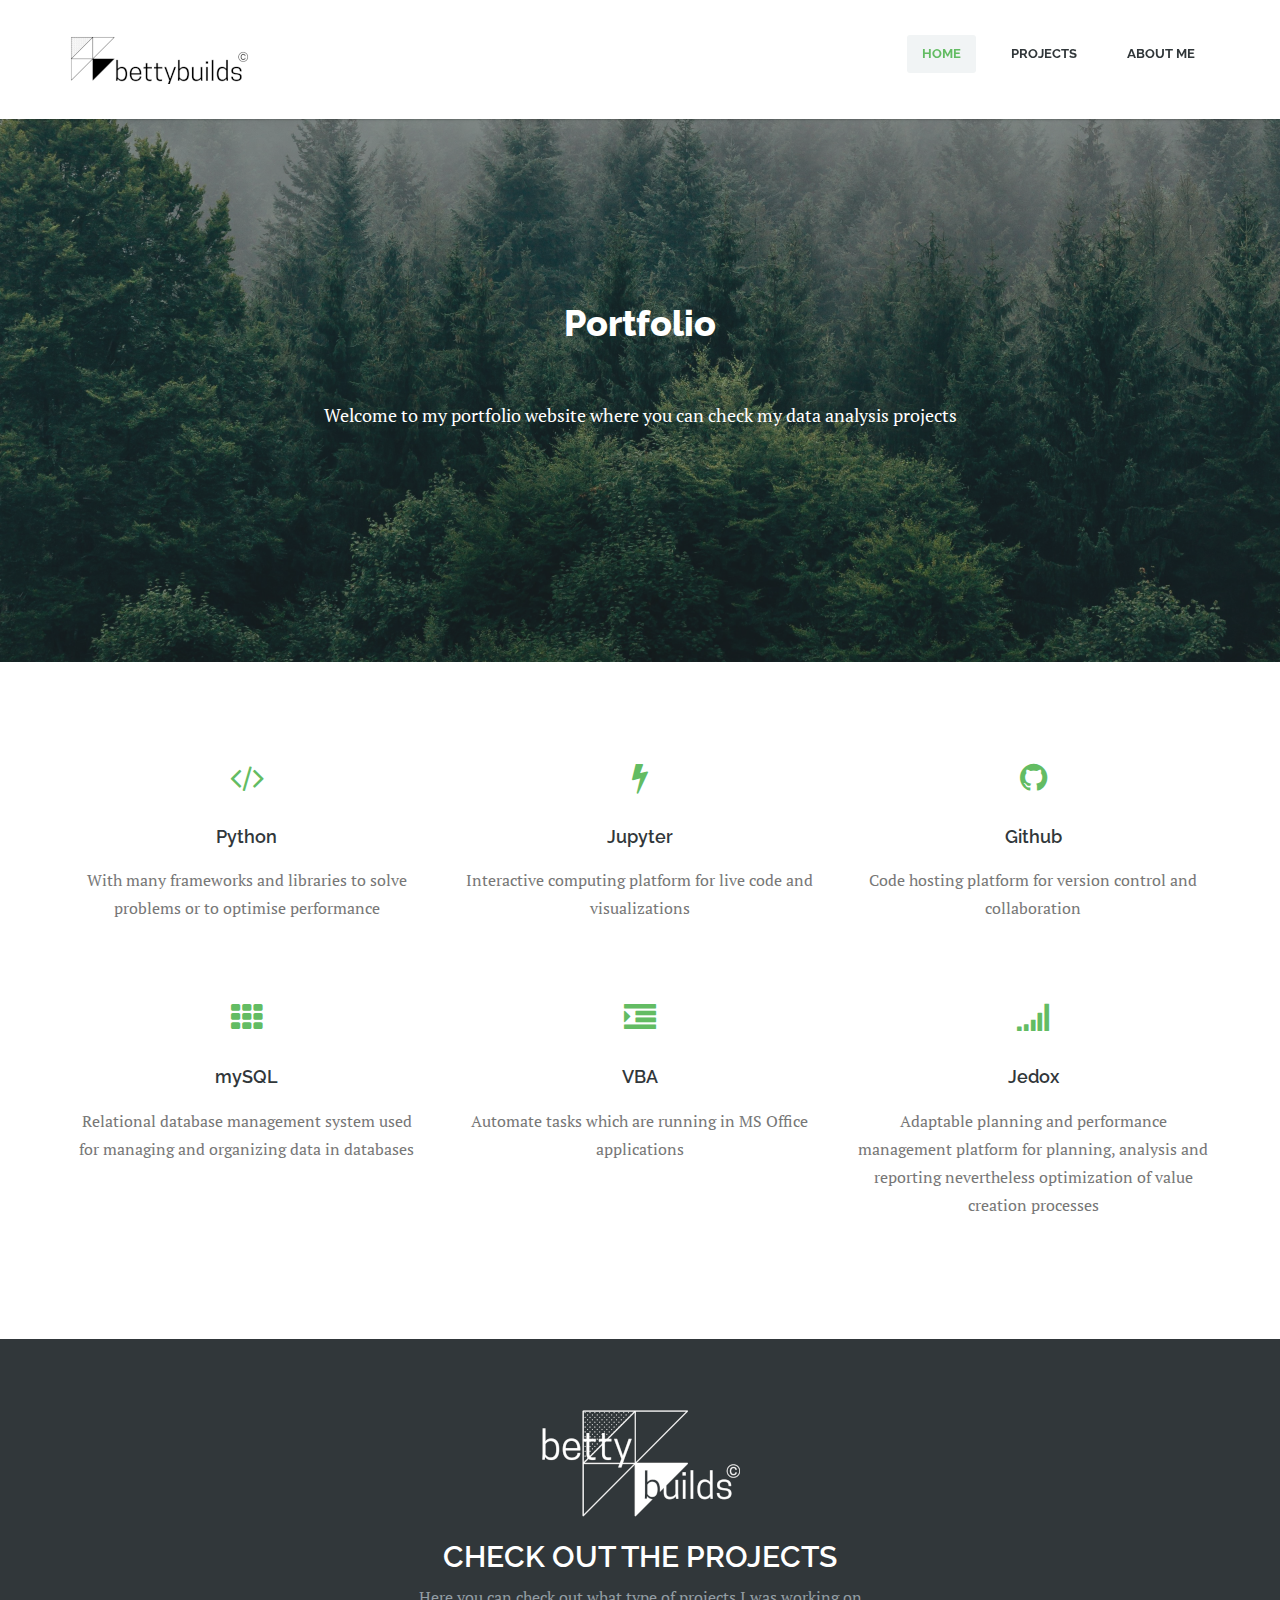
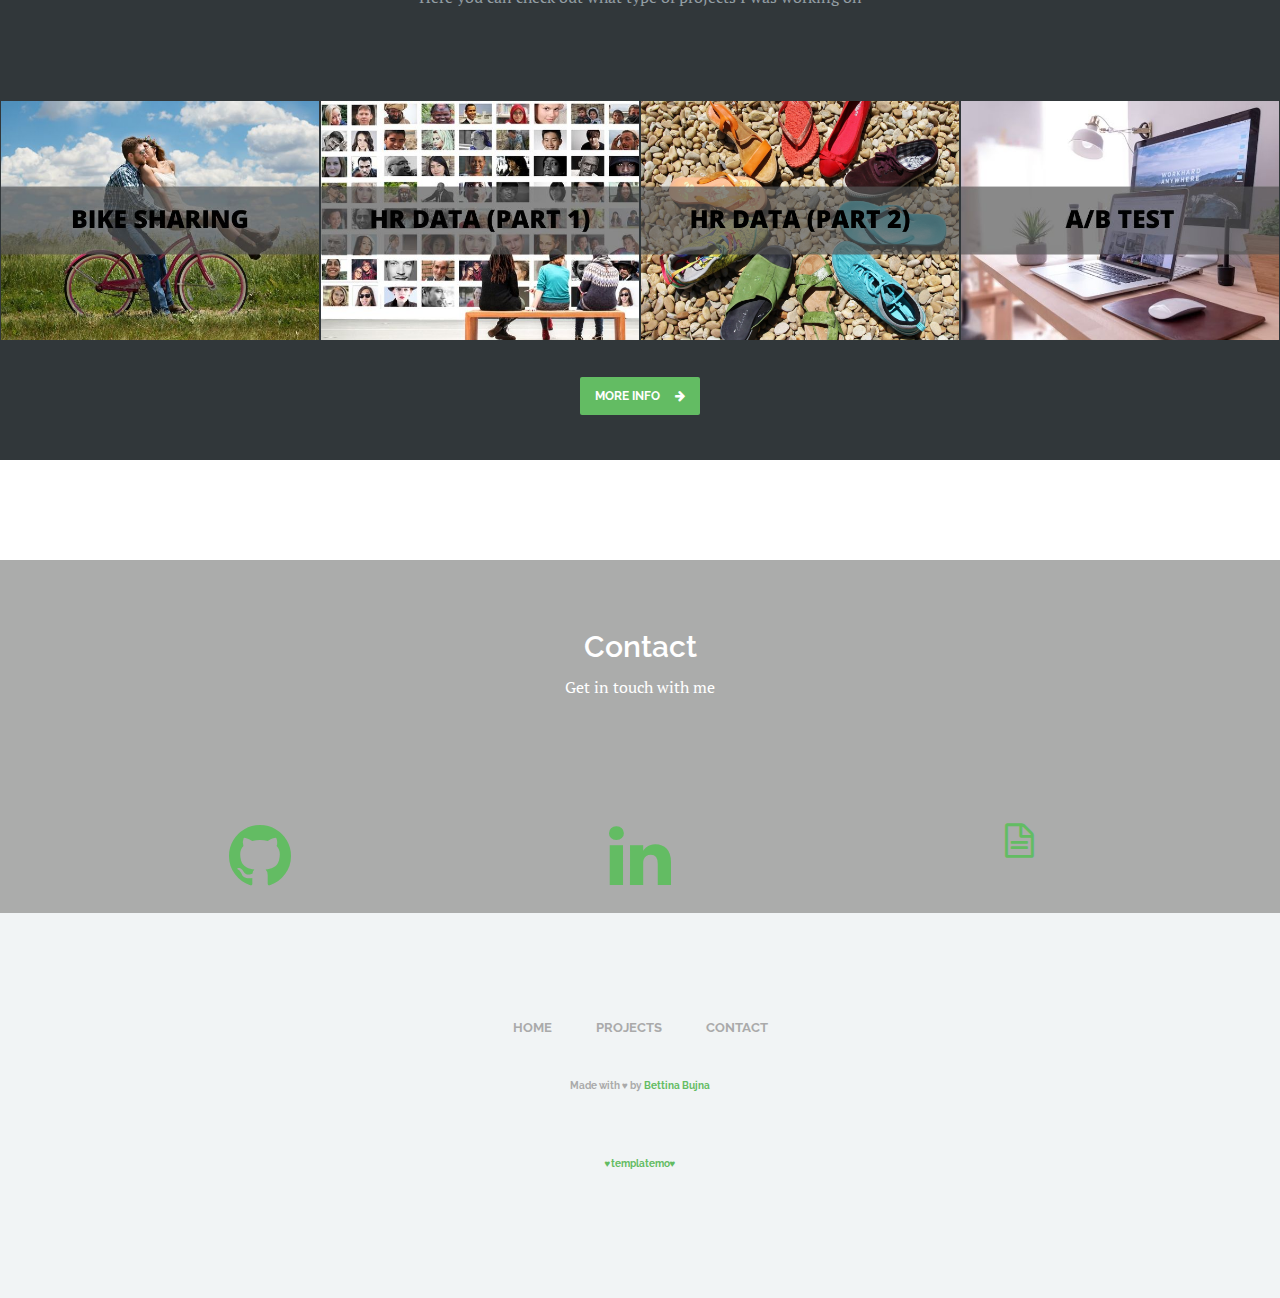
<file: index.html>
<!DOCTYPE html>
<html lang="en-US">
<head>
	<meta charset="UTF-8">
	<meta name="viewport" content="width=device-width, initial-scale=1, maximum-scale=1">
	<title>bettybuilds - Portfolio website</title>
    <meta name="keywords" content="">
	<meta name="description" content="">
    <meta name="author" content="templatemo and Bettina Bujna">
    <!-- 
	Medigo Template
	http://www.templatemo.com/preview/templatemo_460_medigo
    -->

	<!-- Google Fonts -->
	<link href="http://fonts.googleapis.com/css?family=PT+Serif:400,700,400italic,700itali" rel="stylesheet">
	<link href="http://fonts.googleapis.com/css?family=Raleway:400,900,800,700,500,200,100,600" rel="stylesheet">

	<!-- Stylesheets -->
	<link rel="stylesheet" href="bootstrap/bootstrap.css">
	<link rel="stylesheet" href="css/misc.css">
	<link rel="stylesheet" href="css/green-scheme.css">
	
	<!-- JavaScripts -->
	<script src="js/jquery-1.10.2.min.js"></script>
	<script src="js/jquery-migrate-1.2.1.min.js"></script>

	<link rel="shortcut icon" href="images/favicon.ico" type="image/x-icon" />


	<script>
		// Disable right-click on the entire page
		document.addEventListener("contextmenu", function(e) {
			e.preventDefault();
		});
	</script>

	<script>
    	// Disable keyboard shortcuts for DevTools
    	document.addEventListener("keydown", function(e) {
        	if (e.key === "F12" || (e.key === "U" && e.ctrlKey && e.shiftKey)) {
            	e.preventDefault();
        	}
    	});
	</script>



</head>
<body>
	<div class="responsive_menu">
        <ul class="main_menu">
            <li><a href="index.html">Home</a></li>
            <li><a href="projects_all.html">Projects</a>
            <li><a href="aboutme.html">About me</a></li>
        </ul> <!-- /.main_menu -->
    </div> <!-- /.responsive_menu -->

	<header class="site-header clearfix">
		<div class="container">

			<div class="row">

				<div class="col-md-12">

					<div class="pull-left logo">
						<a href="index.html">
							<img src="images/logo.png" alt="bettybuilds logo">
						</a>
					</div>	<!-- /.logo -->

					<div class="main-navigation pull-right">

						<nav class="main-nav visible-md visible-lg">
							<ul class="sf-menu">
								<li class="active"><a href="index.html">Home</a></li>
					            <li><a href="projects_all.html">Projects</a>
					            <li><a href="aboutme.html">About me</a></li>
							</ul> <!-- /.sf-menu -->
						</nav> <!-- /.main-nav -->

						<!-- This one in here is responsive menu for tablet and mobiles -->
					    <div class="responsive-navigation visible-sm visible-xs">
					        <a href="#nogo" class="menu-toggle-btn">
					            <i class="fa fa-bars"></i>
					        </a>
					    </div> <!-- /responsive_navigation -->

					</div> <!-- /.main-navigation -->

				</div> <!-- /.col-md-12 -->

			</div> <!-- /.row -->

		</div> <!-- /.container -->
	</header> <!-- /.site-header -->

	<section id="homeIntro" class="parallax first-widget">
	    <div class="parallax-overlay">
		    <div class="container home-intro-content">
		        <div class="row">
		        	<div class="col-md-12">
		        		<h2>Portfolio</h2>
		        		<p>Welcome to my portfolio website where you can check my data analysis projects</p>
		        	</div> <!-- /.col-md-12 -->
		        </div> <!-- /.row -->
		    </div> <!-- /.container -->
	    </div> <!-- /.parallax-overlay -->
	</section> <!-- /#homeIntro -->

	<section class="light-content services">
		<div class="container">
			<div class="row">

				<div class="col-md-4 col-sm-4">
					<div class="service-box-wrap">
						<div class="service-icon-wrap">
							<i class="fa fa-code fa-2x"></i>
						</div> <!-- /.service-icon-wrap -->
						<div class="service-cnt-wrap">
							<h3 class="service-title">Python</h3>
							<p>With many frameworks and libraries to solve problems or to optimise performance</p>
						</div> <!-- /.service-cnt-wrap -->
					</div> <!-- /.service-box-wrap -->
				</div> <!-- /.col-md-4 -->

				<div class="col-md-4 col-sm-4">
					<div class="service-box-wrap">
						<div class="service-icon-wrap">
							<i class="fa fa-flash fa-2x"></i>
						</div> <!-- /.service-icon-wrap -->
						<div class="service-cnt-wrap">
							<h3 class="service-title">Jupyter</h3>
							<p>Interactive computing platform for live code and visualizations</p>
						</div> <!-- /.service-cnt-wrap -->
					</div> <!-- /.service-box-wrap -->
				</div> <!-- /.col-md-4 -->

				<div class="col-md-4 col-sm-4">
					<div class="service-box-wrap">
						<div class="service-icon-wrap">
							<i class="fa fa-github fa-2x"></i>
						</div> <!-- /.service-icon-wrap -->
						<div class="service-cnt-wrap">
							<h3 class="service-title">Github</h3>
							<p>Code hosting platform for version control and collaboration</p>
						</div> <!-- /.service-cnt-wrap -->
					</div> <!-- /.service-box-wrap -->
				</div> <!-- /.col-md-4 -->

			</div>

			<div class="row">
				
				<div class="col-md-4 col-sm-4">
					<div class="service-box-wrap">
						<div class="service-icon-wrap">
							<i class="fa fa-th fa-2x"></i>
						</div> <!-- /.service-icon-wrap -->
						<div class="service-cnt-wrap">
							<h3 class="service-title">mySQL</h3>
							<p>Relational database management system used for managing and organizing data in databases</p>
						</div> <!-- /.service-cnt-wrap -->
					</div> <!-- /.service-box-wrap -->
				</div> <!-- /.col-md-4 -->

				<div class="col-md-4 col-sm-4">
					<div class="service-box-wrap">
						<div class="service-icon-wrap">
							<i class="fa fa-indent fa-2x"></i>
						</div> <!-- /.service-icon-wrap -->
						<div class="service-cnt-wrap">
							<h3 class="service-title">VBA</h3>
							<p>Automate tasks which are running in MS Office applications</p>
						</div> <!-- /.service-cnt-wrap -->
					</div> <!-- /.service-box-wrap -->
				</div> <!-- /.col-md-4 -->

				<div class="col-md-4 col-sm-4">
					<div class="service-box-wrap">
						<div class="service-icon-wrap">
							<i class="fa fa-signal fa-2x"></i>
						</div> <!-- /.service-icon-wrap -->
						<div class="service-cnt-wrap">
							<h3 class="service-title">Jedox</h3>
							<p>Adaptable planning and performance management platform for planning, analysis and reporting nevertheless optimization of value creation processes</p>
						</div> <!-- /.service-cnt-wrap -->
					</div> <!-- /.service-box-wrap -->
				</div> <!-- /.col-md-4 -->

			</div> <!-- /.row -->
		</div> <!-- /.container -->
	</section> <!-- /.services -->

	<section class="dark-content portfolio">
		<div class="container">
			<div class="row">
				<div class="col-md-12">
					<div class="section-header">
						<img src="images/biglogo.png" alt="betty builds big logo">
						<h2 class="section-title">CHECK OUT THE PROJECTS</h2>
						<p class="section-desc">Here you can check out what type of projects I was working on</p>
					</div> <!-- /.section-header -->
				</div> <!-- /.col-md-12 -->
			</div> <!-- /.row -->
		</div> <!-- /.container -->
		
		<div id="portfolio-carousel" class="portfolio-carousel portfolio-holder">
			<div class="item">
				<div class="thumb-post">
					<div class="overlay">
						<div class="overlay-inner">
							<div class="portfolio-infos">
								<h3 class="portfolio-title"><a href="projects_1.html">Cyclistic</a></h3>
								<span class="meta-category">Complete Google case study</span>
							</div>
							<div class="portfolio-expand">
								<a href="projects_1.html">
									<i class="fa fa-arrow-circle-right"></i>
								</a>
							</div>
						</div>
					</div>
					<img src="images/includes/project1.jpg" alt="Cyclistic">
				</div>
			</div> <!-- /.item -->
			<div class="item">
				<div class="thumb-post">
					<div class="overlay">
						<div class="overlay-inner">
							<div class="portfolio-infos">
								<h3 class="portfolio-title"><a href="projects_2a.html">HR data (part 1)</a></h3>
								<span class="meta-category">Exploring workplace characteristics</span>
							</div>
							<div class="portfolio-expand">
								<a href="projects_2a.html">
									<i class="fa fa-arrow-circle-right"></i>
								</a>
							</div>
						</div>
					</div>
					<img src="images/includes/project2a.jpg" alt="HR">
				</div>
			</div> <!-- /.item -->
			<div class="item">
				<div class="thumb-post">
					<div class="overlay">
						<div class="overlay-inner">
							<div class="portfolio-infos">
								<h3 class="portfolio-title"><a href="projects_2b.html">HR data (part 2)</a></h3>
								<span class="meta-category">Churn rate, role mapping and dashboard</span>
							</div>
							<div class="portfolio-expand">
								<a href="projects_2b.html">
									<i class="fa fa-arrow-circle-right"></i>
								</a>
							</div>
						</div>
					</div>
					<img src="images/includes/project2b.jpg" alt="Diversity">
				</div>
			</div> <!-- /.item -->
			<div class="item">
				<div class="thumb-post">
					<div class="overlay">
						<div class="overlay-inner">
							<div class="portfolio-infos">
								<h3 class="portfolio-title"><a href="projects_3.html">A/B test</a></h3>
								<span class="meta-category">Analyze the new website version</span>
							</div>
							<div class="portfolio-expand">
								<a href="projects_3.html">
									<i class="fa fa-arrow-circle-right"></i>
								</a>
							</div>
						</div>
					</div>
					<img src="images/includes/project3.jpg" alt="Statistics">
				</div>
			</div> <!-- /.item -->
			<div class="item">
				<div class="thumb-post">
					<div class="overlay">
						<div class="overlay-inner">
							<div class="portfolio-infos">
								<h3 class="portfolio-title"><a href="projects_4.html">Financial Analysis</a></h3>
								<span class="meta-category">For e-commerce company</span>
							</div>
							<div class="portfolio-expand">
								<a href="projects_4.html">
									<i class="fa fa-arrow-circle-right"></i>
								</a>
							</div>
						</div>
					</div>
					<img src="images/includes/project4.jpg" alt="Financial Analysis for E-commerce">
				</div>
			</div> <!-- /.item -->
			<div class="item">
				<div class="thumb-post">
					<div class="overlay">
						<div class="overlay-inner">
							<div class="portfolio-expand">
								<a href="#">
									<i class="fa fa-arrow-circle-right"></i>
								</a>
							</div>
						</div>
					</div>
					<img src="images/includes/project6.jpg" alt="Coming soon">
				</div>
			</div> <!-- /.item -->
			<div class="item">
				<div class="thumb-post">
					<div class="overlay">
						<div class="overlay-inner">
							<div class="portfolio-expand">
								<a href="#">
									<i class="fa fa-arrow-circle-right"></i>
								</a>
							</div>
						</div>
					</div>
					<img src="images/includes/project7.jpg" alt="Coming soon">
				</div>
			</div> <!-- /.item -->
		</div> <!-- /#owl-demo -->
		<div class="col-md-12">
			<div class="section-header">
				<a href="projects_all.html" class="main-button accent-color">More info<i class="icon-button fa fa-arrow-right"></i></a>	
			</div> <!-- /.section-header -->
		</div> <!-- /.col-md-12 -->
		
	</section> <!-- /.portfolio-holder -->


	
	<section id="blogPosts" class="parallax">
	    <div class="parallax-overlay">
		    <div class="container">
		        <div class="row">
		        	<div class="col-md-12">
		        		<div class="section-header">
							<h2 class="section-title">Contact</h2>
							<p class="section-desc">Get in touch with me</p>
						</div> <!-- /.section-header -->
		        	</div> <!-- /.col-md-12 -->
		        </div> <!-- /.row -->
		        <div class="footer-menu">

					<div class="col-md-4 col-sm-4">
						<div class="blog-post clearfix">
							<div class="service-title">
								<h1 class="post-title"><a href="https://github.com/bettybuilds"><i class="fa fa-github fa-2x"></i></a></h4>
							</div> <!-- /.service-icon-wrap -->
						</div> <!-- /.blog-post -->
					</div> <!-- /.col-md-4 -->

					<div class="col-md-4 col-sm-4">
						<div class="blog-post clearfix">
							<div class="service-title">
								<h1 class="post-title"><a href="https://hu.linkedin.com/in/bettina-bujna-1aa31b226"><i class="fa fa-linkedin fa-2x"></i></a></h4>
							</div> <!-- /.service-icon-wrap -->
						</div> <!-- /.blog-post -->
					</div> <!-- /.col-md-4 -->

					<div class="col-md-4 col-sm-4">
						<div class="blog-post clearfix">
							<div class="service-title">
								<h4 class="post-title"><a href="CV_BujnaBettina.pdf" download><i class="fa fa-file-text-o fa-2x"></i></a></h4>
							</div> <!-- /.service-icon-wrap -->
						</div> <!-- /.blog-post -->
					</div> <!-- /.col-md-4 -->


		        </div> <!-- /.row -->
		    </div> <!-- /.container -->
	    </div> <!-- /.parallax-overlay -->
	</section> <!-- /#blogPosts -->

	<footer class="site-footer">
		<div class="container">
			<div class="row">
				<div class="col-md-12">
					<nav class="footer-nav clearfix">
						<ul class="footer-menu">
							<li><a href="index.html">Home</a></li>
							<li><a href="projects_all.html">Projects</a></li>
							<li><a href="aboutme.html">Contact</a></li>
						</ul> <!-- /.footer-menu -->
					</nav> <!-- /.footer-nav -->
				</div> <!-- /.col-md-12 -->
			</div> <!-- /.row -->
			<div class="row">
				<div class="col-md-12">
					<p class="copyright-text">Made with <i>♥</i> by <a target="_blank" href="https://hu.linkedin.com/in/bettina-bujna-1aa31b226">Bettina Bujna</p>
				</div> <!-- /.col-md-12 -->
			</div> <!-- /.row -->
			<div class="row">
				<div class="col-md-12">
					<p class="copyright-text"><a target="_blank" href="https://templatemo.com/"><i>♥</i>templatemo<i>♥</i></a></li>
				</div> <!-- /.col-md-12 -->
			</div> <!-- /.row -->
		</div> <!-- /.container -->
	</footer> <!-- /.site-footer -->

	<!-- Scripts -->
	<script src="js/min/plugins.min.js"></script>
	<script src="js/min/medigo-custom.min.js"></script>

</body>
</html>
</file>
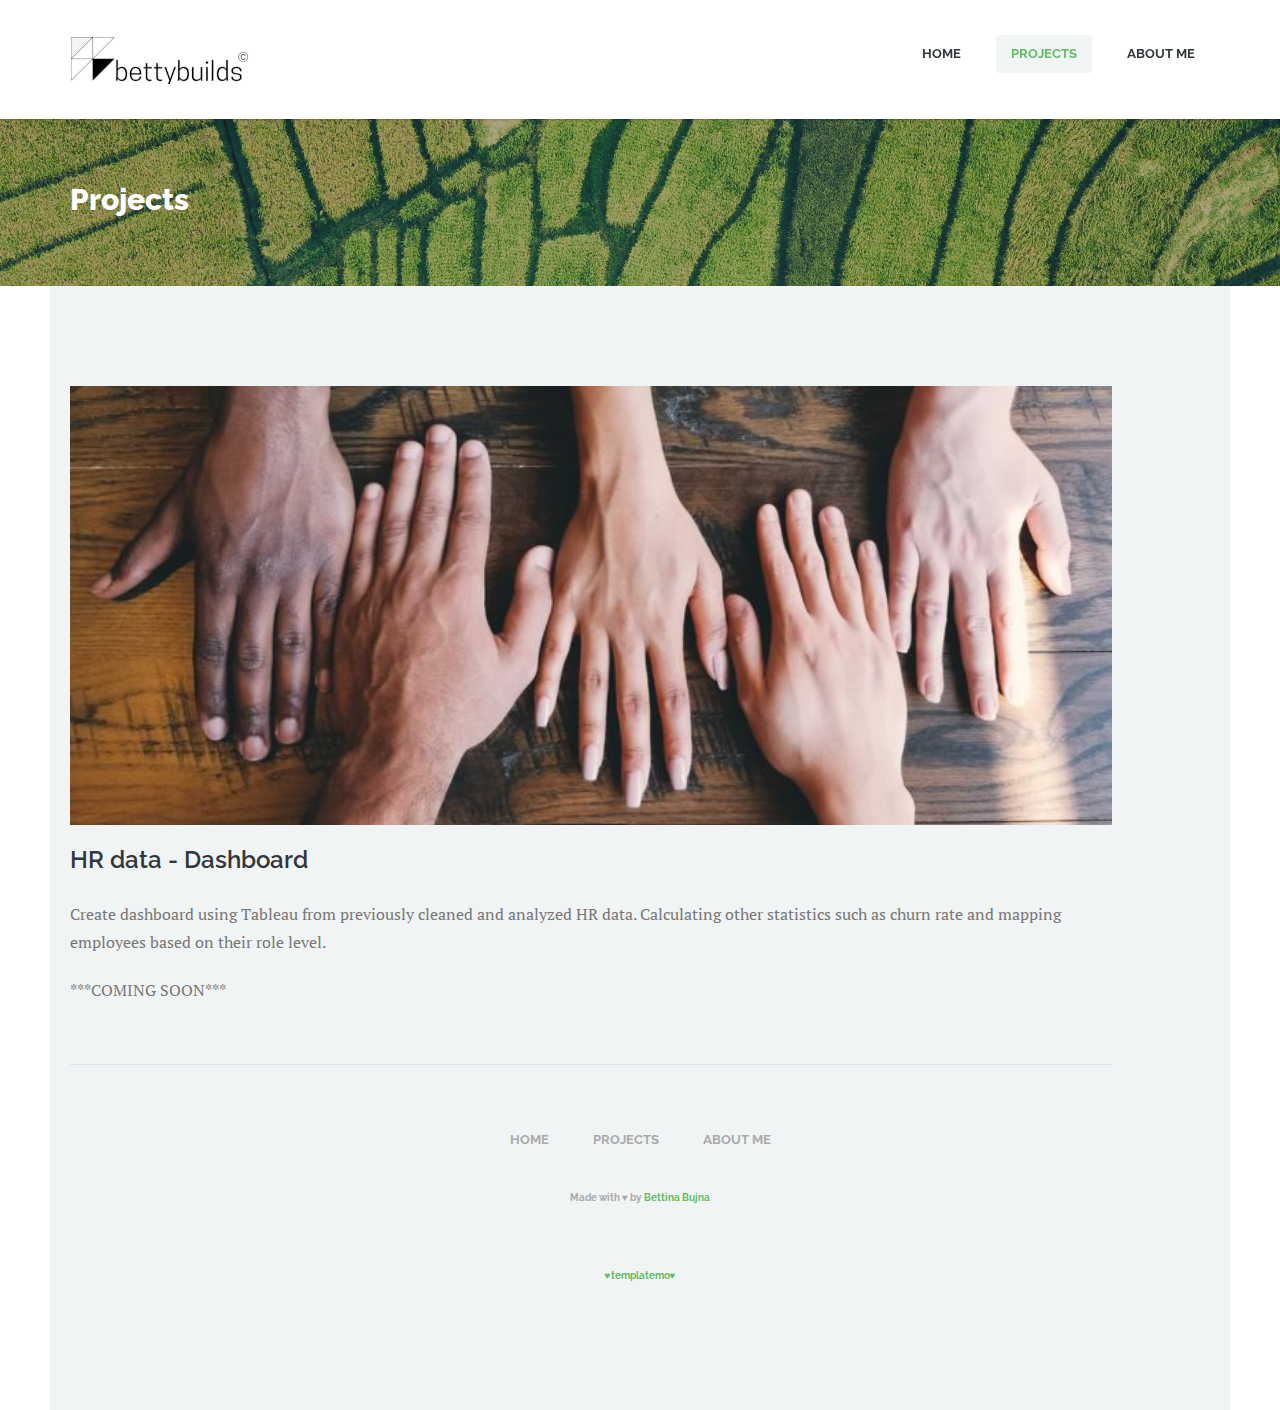
<file: projects_2b.html>
<!DOCTYPE html>
<html lang="en-US">
<head>
	<meta charset="UTF-8">
	<meta name="viewport" content="width=device-width, initial-scale=1, maximum-scale=1">
	<title>bettybuilds - Portfolio website</title>
    <meta name="keywords" content="">
	<meta name="description" content="">
    <meta name="author" content="templatemo and Bettina Bujna">
    <!-- 
	Medigo Template
	http://www.templatemo.com/preview/templatemo_460_medigo
    -->

	<!-- Google Fonts -->
	<link href="http://fonts.googleapis.com/css?family=PT+Serif:400,700,400italic,700itali" rel="stylesheet">
	<link href="http://fonts.googleapis.com/css?family=Raleway:400,900,800,700,500,200,100,600" rel="stylesheet">

	<!-- Stylesheets -->
	<link rel="stylesheet" href="bootstrap/bootstrap.css">
	<link rel="stylesheet" href="css/misc.css">
	<link rel="stylesheet" href="css/green-scheme.css">
	
	<!-- JavaScripts -->
	<script src="js/jquery-1.10.2.min.js"></script>
	<script src="js/jquery-migrate-1.2.1.min.js"></script>

	<link rel="shortcut icon" href="images/favicon.ico" type="image/x-icon" />


	<script>
		// Disable right-click on the entire page
		document.addEventListener("contextmenu", function(e) {
			e.preventDefault();
		});
	</script>

	<script>
    	// Disable keyboard shortcuts for DevTools
    	document.addEventListener("keydown", function(e) {
        	if (e.key === "F12" || (e.key === "U" && e.ctrlKey && e.shiftKey)) {
            	e.preventDefault();
        	}
    	});
	</script>


</head>
<body>
	<div class="responsive_menu">
        <ul class="main_menu">
            <li><a href="index.html">Home</a></li>
            <li><a href="projects_all.html">Projects</a>
            <li><a href="aboutme.html">About me</a></li>
        </ul> <!-- /.main_menu -->
    </div> <!-- /.responsive_menu -->

	<header class="site-header clearfix">
		<div class="container">

			<div class="row">

				<div class="col-md-12">

					<div class="pull-left logo">
						<a href="index.html">
							<img src="images/logo.png" alt="bettybuilds logo">
						</a>
					</div>	<!-- /.logo -->

					<div class="main-navigation pull-right">

						<nav class="main-nav visible-md visible-lg">
							<ul class="sf-menu">
								<li><a href="index.html">Home</a></li>
					            <li class="active"><a href="projects_all.html">Projects</a>
								<li><a href="aboutme.html">About me</a></li>
							</ul> <!-- /.sf-menu -->
						</nav> <!-- /.main-nav -->

						<!-- This one in here is responsive menu for tablet and mobiles -->
					    <div class="responsive-navigation visible-sm visible-xs">
					        <a href="#nogo" class="menu-toggle-btn">
					            <i class="fa fa-bars"></i>
					        </a>
					    </div> <!-- /responsive_navigation -->

					</div> <!-- /.main-navigation -->

				</div> <!-- /.col-md-12 -->

			</div> <!-- /.row -->

		</div> <!-- /.container -->
	</header> <!-- /.site-header -->

	<div class="first-widget parallax" id="blogId">
		<div class="parallax-overlay">
			<div class="container pageTitle">
				<div class="row">
					<div class="col-md-6 col-sm-6">
						<h2 class="page-title">Projects</h2>
					</div> <!-- /.col-md-6 -->
					<div class="col-md-6 col-sm-6 text-right">
					</div> <!-- /.col-md-6 -->
				</div> <!-- /.row -->
			</div> <!-- /.container -->
		</div> <!-- /.parallax-overlay -->
	</div> <!-- /.pageTitle -->

	<div class="container">	
		<div class="row">

			<div class="col-md-12 blog-posts">
				<div class="row">
					<div class="col-md-11">
						<div class="post-blog">
							<div class="blog-image">
								<img src="images/includes/blog2b.jpg" alt="Diversity">
							</div> <!-- /.blog-image -->
							<div class="blog-content">
								<h3>HR data - Dashboard</h3>
								<p>Create dashboard using Tableau from previously cleaned and analyzed
									HR data. Calculating other statistics such as churn rate and mapping
									employees based on their role level.
                                </p>
                                <p></p>
								<p>***COMING SOON***</p>
								<p></p>                               
                                </div> <!-- /.blog-content -->
						</div> <!-- /.post-blog -->
					</div> <!-- /.col-md-11 -->
				</div> <!-- /.row -->
			</div> <!-- /.col-md-8 -->	

      


<footer class="site-footer">
    <div class="container">
        <div class="row">
            <div class="col-md-12">
                <nav class="footer-nav clearfix">
                    <ul class="footer-menu">
                        <li><a href="index.html">Home</a></li>
                        <li><a href="projects_all.html">Projects</a></li>
                        <li><a href="aboutme.html">About me</a></li>
                    </ul> <!-- /.footer-menu -->
                </nav> <!-- /.footer-nav -->
            </div> <!-- /.col-md-12 -->
        </div> <!-- /.row -->
        <div class="row">
            <div class="col-md-12">
                <p class="copyright-text">Made with <i>♥</i> by <a target="_blank" href="https://hu.linkedin.com/in/bettina-bujna-1aa31b226">Bettina Bujna</p>
            </div> <!-- /.col-md-12 -->
        </div> <!-- /.row -->
        <div class="row">
            <div class="col-md-12">
                <p class="copyright-text"><a target="_blank" href="https://templatemo.com/"><i>♥</i>templatemo<i>♥</i></a></li>
            </div> <!-- /.col-md-12 -->
        </div> <!-- /.row -->
    </div> <!-- /.container -->
</footer> <!-- /.site-footer -->

<!-- Scripts -->
<script src="js/min/plugins.min.js"></script>
<script src="js/min/medigo-custom.min.js"></script>

</body>
</html>
</file>
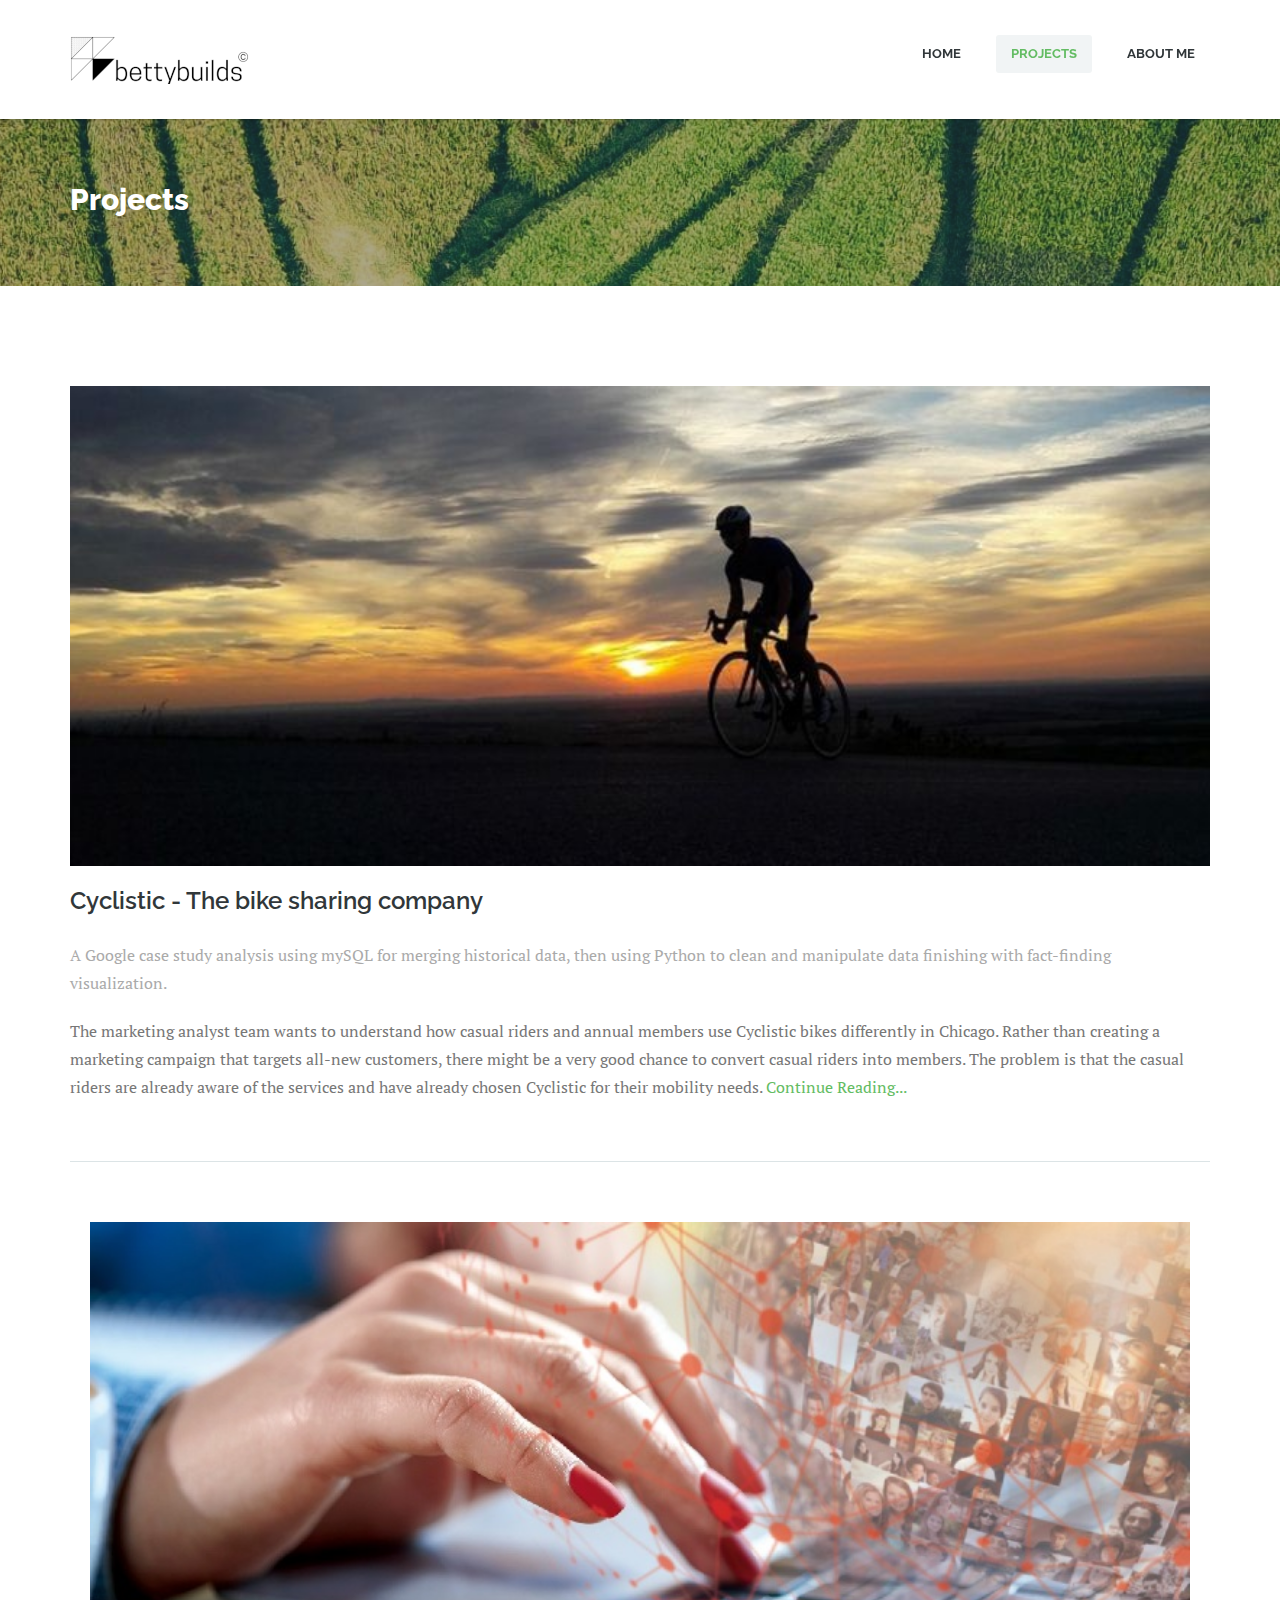
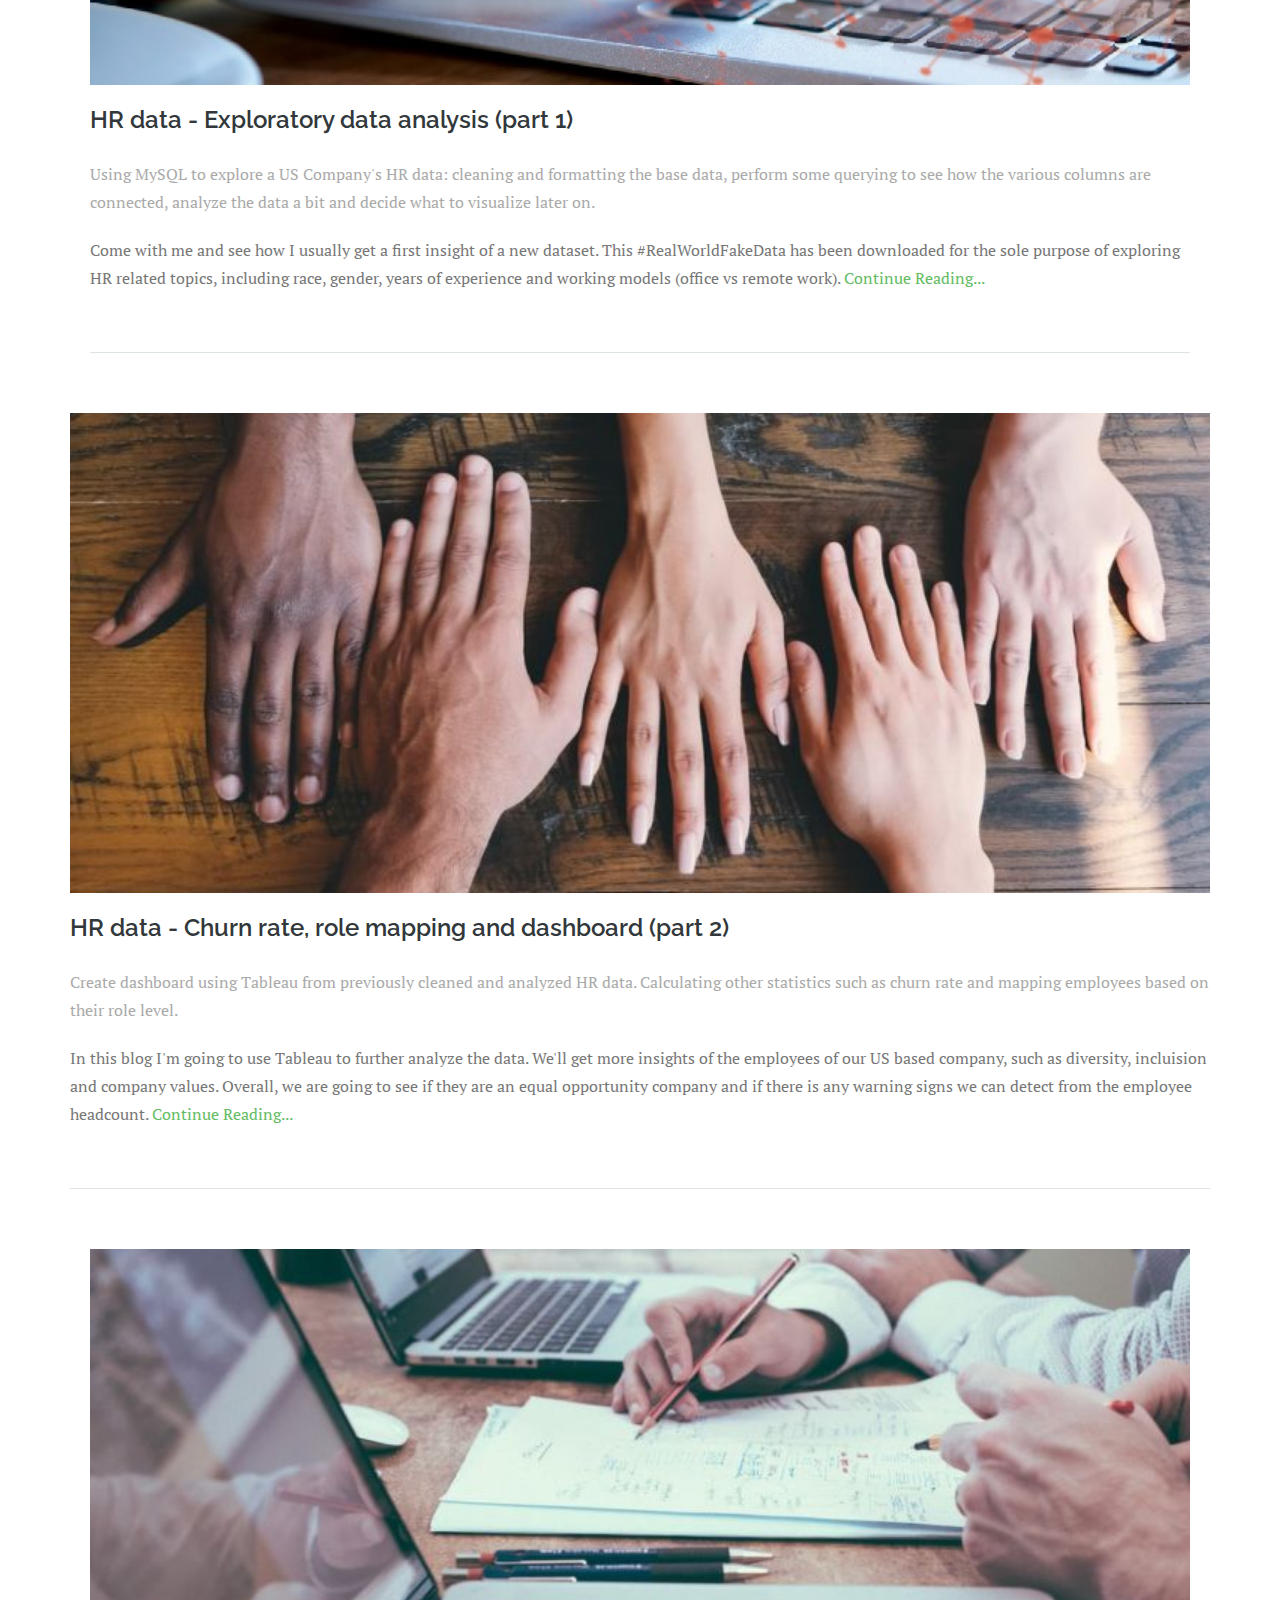
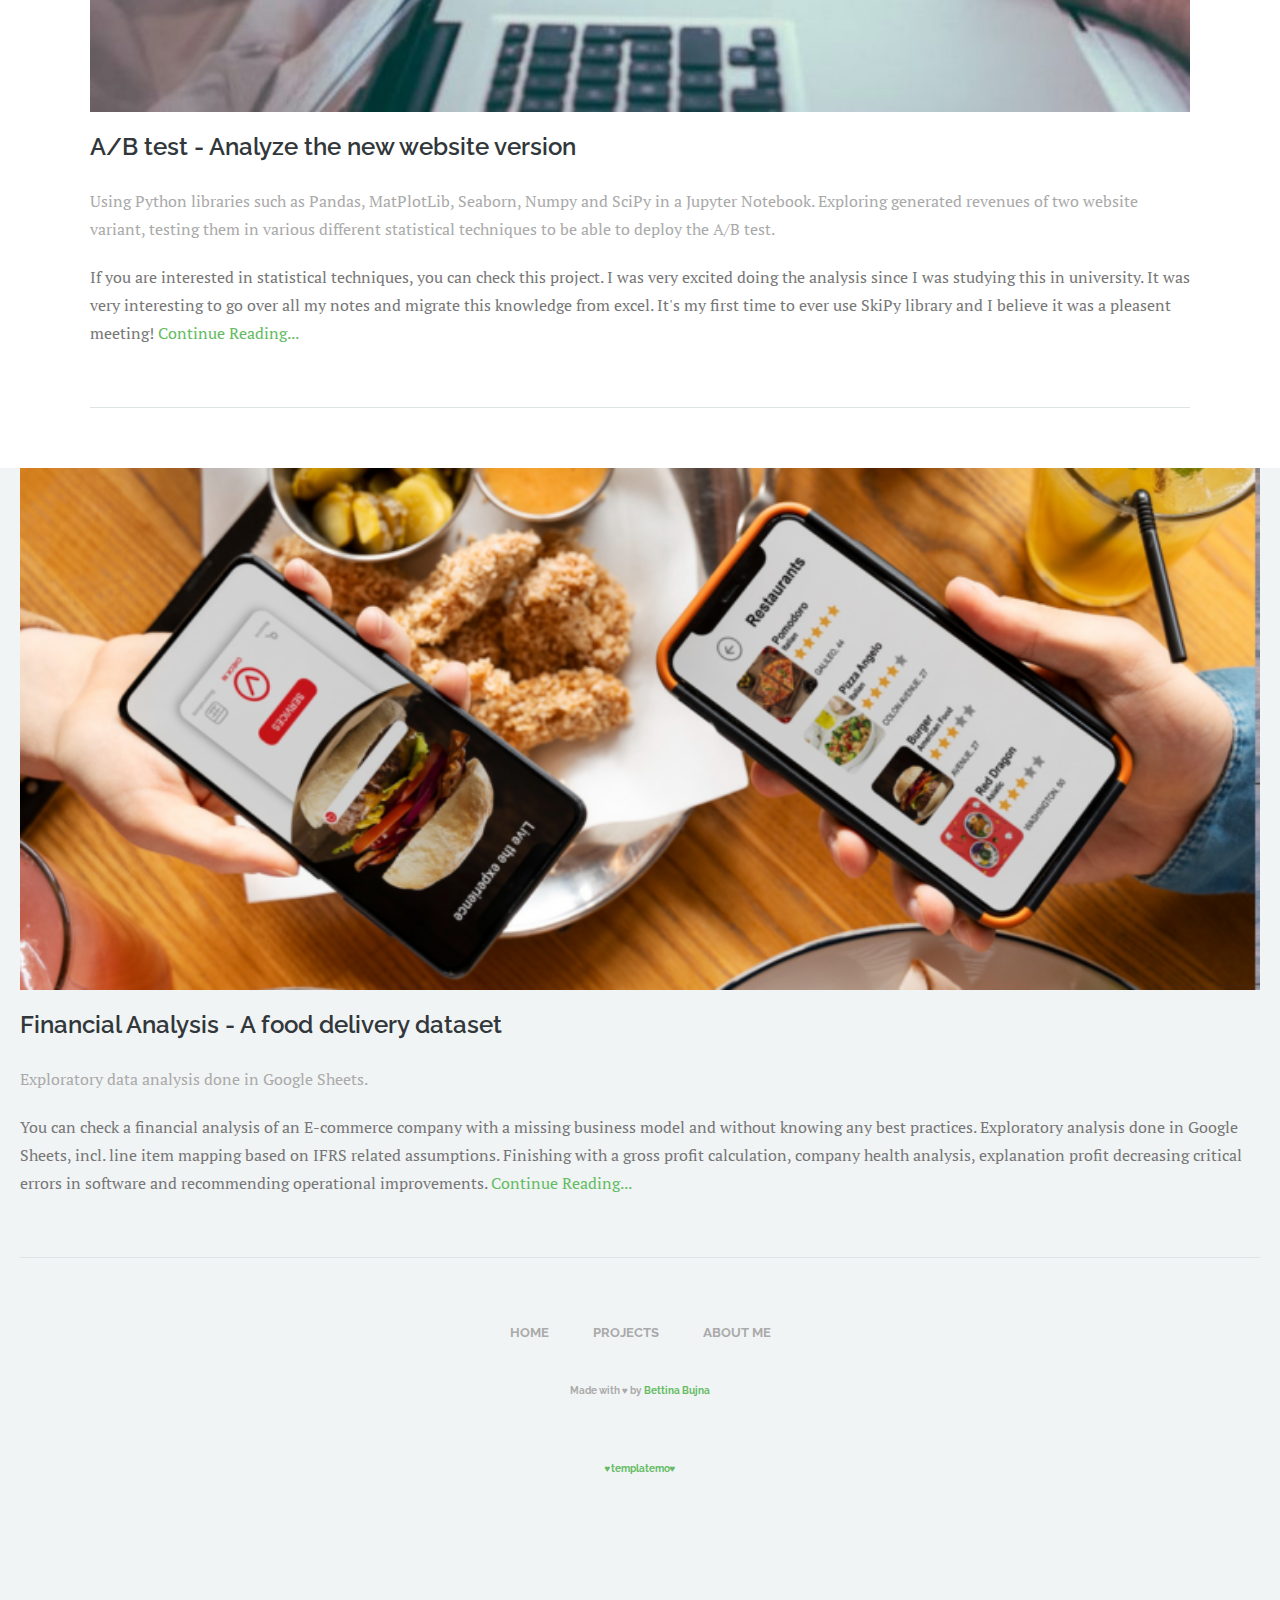
<file: projects_all.html>
<!DOCTYPE html>
<html lang="en-US">
<head>
	<meta charset="UTF-8">
	<meta name="viewport" content="width=device-width, initial-scale=1, maximum-scale=1">
	<title>bettybuilds - Portfolio website</title>
    <meta name="keywords" content="">
	<meta name="description" content="">
    <meta name="author" content="templatemo and Bettina Bujna">
    <!-- 
	Medigo Template
	http://www.templatemo.com/preview/templatemo_460_medigo
    -->

	<!-- Google Fonts -->
	<link href="http://fonts.googleapis.com/css?family=PT+Serif:400,700,400italic,700itali" rel="stylesheet">
	<link href="http://fonts.googleapis.com/css?family=Raleway:400,900,800,700,500,200,100,600" rel="stylesheet">

	<!-- Stylesheets -->
	<link rel="stylesheet" href="bootstrap/bootstrap.css">
	<link rel="stylesheet" href="css/misc.css">
	<link rel="stylesheet" href="css/green-scheme.css">
	
	<!-- JavaScripts -->
	<script src="js/jquery-1.10.2.min.js"></script>
	<script src="js/jquery-migrate-1.2.1.min.js"></script>

	<link rel="shortcut icon" href="images/favicon.ico" type="image/x-icon" />


	<script>
		// Disable right-click on the entire page
		document.addEventListener("contextmenu", function(e) {
			e.preventDefault();
		});
	</script>

	<script>
    	// Disable keyboard shortcuts for DevTools
    	document.addEventListener("keydown", function(e) {
        	if (e.key === "F12" || (e.key === "U" && e.ctrlKey && e.shiftKey)) {
            	e.preventDefault();
        	}
    	});
	</script>

</head>
<body>
	<div class="responsive_menu">
        <ul class="main_menu">
            <li><a href="index.html">Home</a></li>
            <li><a href="projects_all.html">Projects</a>
            <li><a href="aboutme.html">About me</a></li>
        </ul> <!-- /.main_menu -->
    </div> <!-- /.responsive_menu -->

	<header class="site-header clearfix">
		<div class="container">

			<div class="row">

				<div class="col-md-12">

					<div class="pull-left logo">
						<a href="index.html">
							<img src="images/logo.png" alt="bettybuilds logo">
						</a>
					</div>	<!-- /.logo -->

					<div class="main-navigation pull-right">

						<nav class="main-nav visible-md visible-lg">
							<ul class="sf-menu">
								<li><a href="index.html">Home</a></li>
					            <li class="active"><a href="projects_all.html">Projects</a>
								<li><a href="aboutme.html">About me</a></li>
							</ul> <!-- /.sf-menu -->
						</nav> <!-- /.main-nav -->

						<!-- This one in here is responsive menu for tablet and mobiles -->
					    <div class="responsive-navigation visible-sm visible-xs">
					        <a href="#nogo" class="menu-toggle-btn">
					            <i class="fa fa-bars"></i>
					        </a>
					    </div> <!-- /responsive_navigation -->

					</div> <!-- /.main-navigation -->

				</div> <!-- /.col-md-12 -->

			</div> <!-- /.row -->

		</div> <!-- /.container -->
	</header> <!-- /.site-header -->

	<div class="first-widget parallax" id="blog">
		<div class="parallax-overlay">
			<div class="container pageTitle">
				<div class="row">
					<div class="col-md-6 col-sm-6">
						<h2 class="page-title">Projects</h2>
					</div> <!-- /.col-md-6 -->
					<div class="col-md-6 col-sm-6 text-right">
					</div> <!-- /.col-md-6 -->
				</div> <!-- /.row -->
			</div> <!-- /.container -->
		</div> <!-- /.parallax-overlay -->
	</div> <!-- /.pageTitle -->

	<div class="container">	
		<div class="row">

			<div class="col-md-12 blog-posts">
				<div class="row">
					<div class="col-md-12">
						<div class="post-blog">
							<div class="blog-image">
								<a href="projects_1.html">
									<img src="images/includes/blog1.jpg" alt="Riding a bike">
								</a>
							</div> <!-- /.blog-image -->
							<div class="blog-content">
								<h3><a href="projects_1.html">Cyclistic - The bike sharing company</a></h3>
								<p class="light-text">A Google case study analysis using mySQL for merging historical data, then
									using Python to clean and manipulate data finishing with fact-finding visualization.</p>
								<p>The marketing analyst team wants to understand how casual riders and annual members use Cyclistic
									bikes differently in Chicago. Rather than creating a marketing campaign that targets all-new
									customers, there might be a very good chance to convert casual riders into members. The
									problem is that the casual riders are already aware of the services and have already chosen
									Cyclistic for their mobility needs.<a href="projects_1.html">	Continue Reading...</a></p>
							</div> <!-- /.blog-content -->
						</div> <!-- /.post-blog -->
						</div> <!-- /.post-blog -->
					</div> <!-- /.col-md-12 -->


					<div class="col-md-12">
						<div class="post-blog">
							<div class="blog-image">
								<a href="projects_2a.html">
									<img src="images/includes/blog2.jpg" alt="HR, connectivity">
								</a>
							</div> <!-- /.blog-image -->
							<div class="blog-content">
								<h3><a href="projects_2a.html">HR data - Exploratory data analysis (part 1)</a></h3>
								<p class="light-text">Using MySQL to explore a US Company's HR data: cleaning and formatting
                                    the base data, perform some querying to see how the various columns are
                                    connected, analyze the data a bit and decide what to visualize later on.</p>
								<p>Come with me and see how I usually get a first insight of a new dataset. This #RealWorldFakeData
									has been downloaded for the sole purpose of exploring HR related topics, including race, gender,
									years of experience and working models (office vs remote work).
									<a href="projects_2a.html">	Continue Reading...</a></p>
							</div> <!-- /.blog-content -->
						</div> <!-- /.post-blog -->
						</div> <!-- /.post-blog -->
					</div> <!-- /.col-md-12 -->


					<div class="col-md-12">
						<div class="post-blog">
							<div class="blog-image">
								<a href="projects_2b.html">
									<img src="images/includes/blog2b.jpg" alt="Statistical testings">
								</a>
							</div> <!-- /.blog-image -->
							<div class="blog-content">
								<h3><a href="projects_2b.html">HR data - Churn rate, role mapping and dashboard (part 2)</a></h3>
								<p class="light-text">Create dashboard using Tableau from previously cleaned and analyzed
									HR data. Calculating other statistics such as churn rate and mapping
									employees based on their role level.</p>
								<p>In this blog I'm going to use Tableau to further analyze the data. We'll get more insights
									of the employees of our US based company, such as diversity, incluision and company values.
									Overall, we are going to see if they are an equal opportunity company and if there is any
									warning signs we can detect from the employee headcount.
									<a href="projects_2b.html">	Continue Reading...</a></p>
							</div> <!-- /.blog-content -->
						</div> <!-- /.post-blog -->
						</div> <!-- /.post-blog -->
					</div> <!-- /.col-md-12 -->


					<div class="col-md-12">
						<div class="post-blog">
							<div class="blog-image">
								<a href="projects_3.html">
									<img src="images/includes/blog3.jpg" alt="Statistical testings">
								</a>
							</div> <!-- /.blog-image -->
							<div class="blog-content">
								<h3><a href="projects_3.html">A/B test - Analyze the new website version</a></h3>
								<p class="light-text">Using Python libraries such as Pandas, MatPlotLib, Seaborn, Numpy and SciPy in a Jupyter
									Notebook. Exploring generated revenues of two website variant, testing them in various
									different statistical techniques to be able to deploy the A/B test.</p>
								<p>If you are interested in statistical techniques, you can check this project. I was very excited doing the
									analysis since I was studying this in university. It was very interesting
									to go over all my notes and migrate this knowledge from excel. It's my first time to ever use SkiPy
									library and I believe it was a pleasent meeting!
									<a href="projects_3.html">	Continue Reading...</a></p>
							</div> <!-- /.blog-content -->
						</div> <!-- /.post-blog -->
						</div> <!-- /.post-blog -->
					</div> <!-- /.col-md-12 -->


					<div class="col-md-12">
						<div class="post-blog">
							<div class="blog-image">
								<a href="projects_4.html">
									<img src="images/includes/blog4.jpg" alt="Food delivery via app">
								</a>
							</div> <!-- /.blog-image -->
							<div class="blog-content">
								<h3><a href="projects_4.html">Financial Analysis - A food delivery dataset</a></h3>
								<p class="light-text">Exploratory data analysis done in Google Sheets.</p>
								<p>You can check a financial analysis of an E-commerce company with a missing business model and 
									without knowing any best practices. Exploratory analysis done in Google Sheets, 
									incl. line item mapping based on IFRS related assumptions. Finishing with a 
									gross profit calculation, company health analysis, explanation profit decreasing 
									critical errors in software and recommending operational improvements.
									<a href="projects_4.html">	Continue Reading...</a></p>
							</div> <!-- /.blog-content -->
						</div> <!-- /.post-blog -->
						</div> <!-- /.post-blog -->
					</div> <!-- /.col-md-12 -->



					<!-- !!!!!!!!!!!!!!!!!!!!!!!!!!!! -->
					<!-- code for pages
					<div class="col-md-12">
						<ul class="pages">
							<li><a href="#" class="active">1</a></li>
							<li><a href="#">2</a></li>
							<li><a href="#">3</a></li>
							<li><a href="#">...</a></li>
							<li><a href="#">13</a></li>
						</ul>
					</div>
					-->

				</div> <!-- /.row -->
			</div> <!-- /.col-md-8 -->



		</div> <!-- /.row -->
	</div> <!-- /.container -->	

	
	<footer class="site-footer">
		<div class="container">
			<div class="row">
				<div class="col-md-12">
					<nav class="footer-nav clearfix">
						<ul class="footer-menu">
							<li><a href="index.html">Home</a></li>
							<li><a href="projects_all.html">Projects</a></li>
							<li><a href="aboutme.html">About me</a></li>
						</ul> <!-- /.footer-menu -->
					</nav> <!-- /.footer-nav -->
				</div> <!-- /.col-md-12 -->
			</div> <!-- /.row -->
			<div class="row">
				<div class="col-md-12">
					<p class="copyright-text">Made with <i>♥</i> by <a target="_blank" href="https://hu.linkedin.com/in/bettina-bujna-1aa31b226">Bettina Bujna</p>
				</div> <!-- /.col-md-12 -->
			</div> <!-- /.row -->
			<div class="row">
				<div class="col-md-12">
					<p class="copyright-text"><a target="_blank" href="https://templatemo.com/"><i>♥</i>templatemo<i>♥</i></a></li>
				</div> <!-- /.col-md-12 -->
			</div> <!-- /.row -->
		</div> <!-- /.container -->
	</footer> <!-- /.site-footer -->

	<!-- Scripts -->
	<script src="js/min/plugins.min.js"></script>
	<script src="js/min/medigo-custom.min.js"></script>

</body>
</html>
</file>
<file: css/misc.css>
.owl-carousel .owl-wrapper:after{content:".";display:block;clear:both;visibility:hidden;line-height:0;height:0}.owl-carousel{display:none;position:relative;width:100%;-ms-touch-action:pan-y}.owl-carousel .owl-wrapper{display:none;position:relative;-webkit-transform:translate3d(0px, 0px, 0px)}.owl-carousel .owl-wrapper-outer{overflow:hidden;position:relative;width:100%}.owl-carousel .owl-wrapper-outer.autoHeight{-webkit-transition:height 500ms ease-in-out;-moz-transition:height 500ms ease-in-out;-ms-transition:height 500ms ease-in-out;-o-transition:height 500ms ease-in-out;transition:height 500ms ease-in-out}.owl-carousel .owl-item{float:left}.owl-controls .owl-page,.owl-controls .owl-buttons div{cursor:pointer}.owl-controls{-webkit-user-select:none;-khtml-user-select:none;-moz-user-select:none;-ms-user-select:none;user-select:none;-webkit-tap-highlight-color:transparent}.grabbing{cursor:url(../images/grabbing.png) 8 8,move}.owl-carousel .owl-wrapper,.owl-carousel .owl-item{-webkit-backface-visibility:hidden;-moz-backface-visibility:hidden;-ms-backface-visibility:hidden;-webkit-transform:translate3d(0, 0, 0);-moz-transform:translate3d(0, 0, 0);-ms-transform:translate3d(0, 0, 0)}.owl-theme .owl-controls{margin-top:10px;text-align:center}.owl-theme .owl-controls .owl-buttons div{color:#31373a;display:inline-block;zoom:1;*display:inline;background:#fff;filter:Alpha(Opacity=30);opacity:0.3;-webkit-transition:all 0.2s ease-in-out;-moz-transition:all 0.2s ease-in-out;-ms-transition:all 0.2s ease-in-out;-o-transition:all 0.2s ease-in-out;transition:all 0.2s ease-in-out}.owl-theme .owl-controls.clickable .owl-buttons div:hover{filter:Alpha(Opacity=100);opacity:1;text-decoration:none}.owl-theme .owl-controls .owl-page{display:inline-block;zoom:1;*display:inline}.owl-theme .owl-controls .owl-page span{display:block;width:12px;height:12px;margin:5px 7px;filter:Alpha(Opacity=50);opacity:0.5;-webkit-border-radius:20px;-moz-border-radius:20px;border-radius:20px;background:#869791}.owl-theme .owl-controls .owl-page.active span,.owl-theme .owl-controls.clickable .owl-page:hover span{filter:Alpha(Opacity=100);opacity:1}.owl-theme .owl-controls .owl-page span.owl-numbers{height:auto;width:auto;color:#FFF;padding:2px 10px;font-size:12px;-webkit-border-radius:30px;-moz-border-radius:30px;border-radius:30px}.owl-item.loading{min-height:150px;background:url(../images/AjaxLoader.gif) no-repeat center center}.owl-origin{-webkit-perspective:1200px;-webkit-perspective-origin-x:50%;-webkit-perspective-origin-y:50%;-moz-perspective:1200px;-moz-perspective-origin-x:50%;-moz-perspective-origin-y:50%;perspective:1200px}.owl-fade-out{z-index:10;-webkit-animation:fadeOut .7s both ease;-moz-animation:fadeOut .7s both ease;animation:fadeOut .7s both ease}.owl-fade-in{-webkit-animation:fadeIn .7s both ease;-moz-animation:fadeIn .7s both ease;animation:fadeIn .7s both ease}.owl-backSlide-out{-webkit-animation:backSlideOut 1s both ease;-moz-animation:backSlideOut 1s both ease;animation:backSlideOut 1s both ease}.owl-backSlide-in{-webkit-animation:backSlideIn 1s both ease;-moz-animation:backSlideIn 1s both ease;animation:backSlideIn 1s both ease}.owl-goDown-out{-webkit-animation:scaleToFade .7s ease both;-moz-animation:scaleToFade .7s ease both;animation:scaleToFade .7s ease both}.owl-goDown-in{-webkit-animation:goDown .6s ease both;-moz-animation:goDown .6s ease both;animation:goDown .6s ease both}.owl-fadeUp-in{-webkit-animation:scaleUpFrom .5s ease both;-moz-animation:scaleUpFrom .5s ease both;animation:scaleUpFrom .5s ease both}.owl-fadeUp-out{-webkit-animation:scaleUpTo .5s ease both;-moz-animation:scaleUpTo .5s ease both;animation:scaleUpTo .5s ease both}@-webkit-keyframes empty{0%{opacity:1}}@-moz-keyframes empty{0%{opacity:1}}@keyframes empty{0%{opacity:1}}@-webkit-keyframes fadeIn{0%{opacity:0}100%{opacity:1}}@-moz-keyframes fadeIn{0%{opacity:0}100%{opacity:1}}@keyframes fadeIn{0%{opacity:0}100%{opacity:1}}@-webkit-keyframes fadeOut{0%{opacity:1}100%{opacity:0}}@-moz-keyframes fadeOut{0%{opacity:1}100%{opacity:0}}@keyframes fadeOut{0%{opacity:1}100%{opacity:0}}@-webkit-keyframes backSlideOut{25%{opacity:.5;-webkit-transform:translateZ(-500px)}75%{opacity:.5;-webkit-transform:translateZ(-500px) translateX(-200%)}100%{opacity:.5;-webkit-transform:translateZ(-500px) translateX(-200%)}}@-moz-keyframes backSlideOut{25%{opacity:.5;-moz-transform:translateZ(-500px)}75%{opacity:.5;-moz-transform:translateZ(-500px) translateX(-200%)}100%{opacity:.5;-moz-transform:translateZ(-500px) translateX(-200%)}}@keyframes backSlideOut{25%{opacity:.5;transform:translateZ(-500px)}75%{opacity:.5;transform:translateZ(-500px) translateX(-200%)}100%{opacity:.5;transform:translateZ(-500px) translateX(-200%)}}@-webkit-keyframes backSlideIn{0%,25%{opacity:.5;-webkit-transform:translateZ(-500px) translateX(200%)}75%{opacity:.5;-webkit-transform:translateZ(-500px)}100%{opacity:1;-webkit-transform:translateZ(0) translateX(0)}}@-moz-keyframes backSlideIn{0%,25%{opacity:.5;-moz-transform:translateZ(-500px) translateX(200%)}75%{opacity:.5;-moz-transform:translateZ(-500px)}100%{opacity:1;-moz-transform:translateZ(0) translateX(0)}}@keyframes backSlideIn{0%,25%{opacity:.5;transform:translateZ(-500px) translateX(200%)}75%{opacity:.5;transform:translateZ(-500px)}100%{opacity:1;transform:translateZ(0) translateX(0)}}@-webkit-keyframes scaleToFade{to{opacity:0;-webkit-transform:scale(0.8)}}@-moz-keyframes scaleToFade{to{opacity:0;-moz-transform:scale(0.8)}}@keyframes scaleToFade{to{opacity:0;transform:scale(0.8)}}@-webkit-keyframes goDown{from{-webkit-transform:translateY(-100%)}}@-moz-keyframes goDown{from{-moz-transform:translateY(-100%)}}@keyframes goDown{from{transform:translateY(-100%)}}@-webkit-keyframes scaleUpFrom{from{opacity:0;-webkit-transform:scale(1.5)}}@-moz-keyframes scaleUpFrom{from{opacity:0;-moz-transform:scale(1.5)}}@keyframes scaleUpFrom{from{opacity:0;transform:scale(1.5)}}@-webkit-keyframes scaleUpTo{to{opacity:0;-webkit-transform:scale(1.5)}}@-moz-keyframes scaleUpTo{to{opacity:0;-moz-transform:scale(1.5)}}@keyframes scaleUpTo{to{opacity:0;transform:scale(1.5)}}.bx-wrapper{position:relative;margin:0 auto;padding:0;*zoom:1}.bx-wrapper img{max-width:100%;display:block}.bx-wrapper .bx-viewport{left:-5px}.bx-wrapper .bx-pager,.bx-wrapper .bx-controls-auto{position:absolute;width:100%}.bx-wrapper .bx-loading{min-height:50px;height:100%;width:100%;position:absolute;top:0;left:0;z-index:2000}.bx-wrapper .bx-pager{text-align:center}.bx-wrapper .bx-pager .bx-pager-item,.bx-wrapper .bx-controls-auto .bx-controls-auto-item{display:inline-block;*zoom:1;*display:inline}.bx-wrapper .bx-controls.bx-has-controls-auto.bx-has-pager .bx-pager{text-align:left;width:80%}.bx-wrapper .bx-controls.bx-has-controls-auto.bx-has-pager .bx-controls-auto{right:0;width:35px}/*! fancyBox v2.1.5 fancyapps.com | fancyapps.com/fancybox/#license */.fancybox-wrap,.fancybox-skin,.fancybox-outer,.fancybox-inner,.fancybox-image,.fancybox-wrap iframe,.fancybox-wrap object,.fancybox-nav,.fancybox-nav span,.fancybox-tmp{padding:0;margin:0;border:0;outline:none;vertical-align:top}.fancybox-wrap{position:absolute;top:0;left:0;z-index:99999}.fancybox-skin{position:relative;background:#fff;color:#444;text-shadow:none}.fancybox-opened{z-index:99999}.fancybox-outer,.fancybox-inner{position:relative}.fancybox-inner{overflow:hidden}.fancybox-type-iframe .fancybox-inner{-webkit-overflow-scrolling:touch}.fancybox-error{color:#444;font:14px/20px "Helvetica Neue",Helvetica,Arial,sans-serif;margin:0;padding:5px;white-space:nowrap}.fancybox-image,.fancybox-iframe{display:block;width:100%;height:100%}.fancybox-image{max-width:100%;max-height:100%}#fancybox-loading,.fancybox-close,.fancybox-prev span,.fancybox-next span{background-image:url("../images/fancybox_sprite.png")}#fancybox-loading{position:fixed;top:50%;left:50%;margin-top:-22px;margin-left:-22px;background-position:0 -108px;opacity:0.8;cursor:pointer;z-index:99999}#fancybox-loading div{width:44px;height:44px;background:url("../images/fancybox_loading.gif") center center no-repeat}.fancybox-close{position:absolute;top:-18px;right:-18px;width:36px;height:36px;cursor:pointer;z-index:99999}.fancybox-nav{position:absolute;top:0;width:40%;height:100%;cursor:pointer;text-decoration:none;background:transparent url("../images/blank.gif");-webkit-tap-highlight-color:transparent;z-index:99999}.fancybox-prev{left:0}.fancybox-next{right:0}.fancybox-nav span{position:absolute;top:50%;width:36px;height:34px;margin-top:-18px;cursor:pointer;z-index:99999;visibility:hidden}.fancybox-prev span{left:10px;background-position:0 -36px}.fancybox-next span{right:10px;background-position:0 -72px}.fancybox-nav:hover span{visibility:visible}.fancybox-tmp{position:absolute;top:-99999px;left:-99999px;visibility:hidden;max-width:99999px;max-height:99999px;overflow:visible !important}.fancybox-lock{overflow:hidden !important;width:auto}.fancybox-lock body{overflow:hidden !important}.fancybox-lock-test{overflow-y:hidden !important}.fancybox-overlay{position:absolute;top:0;left:0;overflow:hidden;display:none;z-index:99998;background:rgba(0,0,0,0.9)}.fancybox-overlay-fixed{position:fixed;bottom:0;right:0}.fancybox-lock .fancybox-overlay{overflow:auto;overflow-y:scroll}.fancybox-title{visibility:hidden;font-weight:normal;position:relative;text-shadow:none;z-index:99999}.fancybox-opened .fancybox-title{visibility:visible}.fancybox-title-float-wrap{position:absolute;bottom:0;right:50%;margin-bottom:-35px;z-index:99999;text-align:center}.fancybox-title-float-wrap .child{display:inline-block;margin-right:-100%;padding:2px 20px;background:transparent;background:rgba(0,0,0,0.8);color:#FFF;font-weight:bold;line-height:24px;white-space:nowrap}.fancybox-title-outside-wrap{position:relative;margin-top:10px;color:#fff}.fancybox-title-inside-wrap{padding-top:10px}.fancybox-title-over-wrap{position:absolute;bottom:0;left:0;color:#fff;padding:10px;background:#000;background:rgba(0,0,0,0.8)}@media only screen and (-webkit-min-device-pixel-ratio: 1.5), only screen and (min--moz-device-pixel-ratio: 1.5), only screen and (min-device-pixel-ratio: 1.5){#fancybox-loading,.fancybox-close,.fancybox-prev span,.fancybox-next span{background-image:url("../images/fancybox_sprite@2x.png");background-size:44px 152px}#fancybox-loading div{background-image:url("../images/fancybox_loading@2x.gif");background-size:24px 24px}}.flex-container a:active,.flexslider a:active,.flex-container a:focus,.flexslider a:focus{outline:none}.slides,.flex-control-nav,.flex-direction-nav{margin:0;padding:0;list-style:none}@font-face{font-family:'FontAwesome';src:url("../bootstrap/fonts/fontawesome-webfont.eot");src:url("../bootstrap/fonts/fontawesome-webfont.eot?#iefix") format("embedded-opentype"),url("../bootstrap/fonts/fontawesome-webfont.woff") format("woff"),url("../bootstrap/fonts/fontawesome-webfont.ttf") format("truetype"),url("../bootstrap/fonts/fontawesome-webfont.svg#fontawesome-webfont") format("svg");font-weight:normal;font-style:normal}.flexslider{margin:0;padding:0}.flexslider .slides>li{display:none;-webkit-backface-visibility:hidden}.flexslider .slides img{width:100%;display:block}.flex-pauseplay span{text-transform:capitalize}.slides:after{content:"\0020";display:block;clear:both;visibility:hidden;line-height:0;height:0}html[xmlns] .slides{display:block}* html .slides{height:1%}.no-js .slides>li:first-child{display:block}.flexslider{position:relative;zoom:1}.flex-viewport{max-height:2000px;-webkit-transition:all 1s ease;-moz-transition:all 1s ease;-o-transition:all 1s ease;transition:all 1s ease}.loading .flex-viewport{max-height:300px}.flexslider .slides{zoom:1}.carousel li{margin-right:5px}.flex-direction-nav{*height:0}.flex-direction-nav a{display:block;margin:-22px 0 0;position:absolute;top:50%;z-index:10;cursor:pointer}.flex-direction-nav .flex-prev{left:0px}.flex-direction-nav .flex-next{right:0px;text-align:right}.flexslider:hover .flex-prev{opacity:1;left:0}.flexslider:hover .flex-next{opacity:1;right:0}.flexslider:hover .flex-next:hover,.flexslider:hover .flex-prev:hover{opacity:1}.flex-direction-nav .flex-disabled{opacity:0 !important;filter:alpha(opacity=0);cursor:default}.flex-direction-nav a:before{font-family:"FontAwesome";font-size:40px;display:inline-block;content:'\f104'}.flex-direction-nav a.flex-next:before{content:'\f105'}.flex-pauseplay a{display:block;width:20px;height:20px;position:absolute;bottom:5px;left:10px;opacity:0.8;z-index:10;overflow:hidden;cursor:pointer;color:#000}.flex-pauseplay a:before{font-family:"FontAwesome";font-size:20px;display:inline-block;content:'\f004'}.flex-pauseplay a:hover{opacity:1}.flex-pauseplay a.flex-play:before{content:'\f003'}.flex-control-nav{width:100%;position:absolute;bottom:-40px;text-align:center}.flex-control-nav li{margin:0 6px;display:inline-block;zoom:1;*display:inline}.flex-control-paging li a{width:11px;height:11px;display:block;background:#666;background:rgba(0,0,0,0.5);cursor:pointer;text-indent:-9999px;-webkit-border-radius:20px;-moz-border-radius:20px;-o-border-radius:20px;border-radius:20px;-webkit-box-shadow:inset 0 0 3px rgba(0,0,0,0.3);-moz-box-shadow:inset 0 0 3px rgba(0,0,0,0.3);-o-box-shadow:inset 0 0 3px rgba(0,0,0,0.3);box-shadow:inset 0 0 3px rgba(0,0,0,0.3)}.flex-control-paging li a:hover{background:#333;background:rgba(0,0,0,0.7)}.flex-control-paging li a.flex-active{background:#000;background:rgba(0,0,0,0.9);cursor:default}.flex-control-thumbs{margin:5px 0 0;position:static;overflow:hidden}.flex-control-thumbs li{width:25%;float:left;margin:0}.flex-control-thumbs img{width:100%;display:block;opacity:.7;cursor:pointer}.flex-control-thumbs img:hover{opacity:1}.flex-control-thumbs .flex-active{opacity:1;cursor:default}@media screen and (max-width: 860px){.flex-direction-nav .flex-prev{opacity:1;left:10px}.flex-direction-nav .flex-next{opacity:1;right:10px}}
</file>
<file: css/green-scheme.css>
/*

Medigo Template (Green)

http://www.templatemo.com/preview/templatemo_460_medigo

*/

/*------------------------------------------------------
	BASIC STYLES 
--------------------------------------------------------*/
body {
  background: white;
  font-size: 16px;
  font-family: "PT Serif", Georgia, serif;
  font-weight: normal;
  font-style: normal;
  line-height: 28px;
  color: #777777;
  -webkit-font-smoothing: antialiased;
  /* Fix for webkit rendering */
  -webkit-text-size-adjust: 100%;
}

h1, h2, h3, h4, h5, h6 {
  color: #31373a;
  font-family: "Raleway", sans-serif;
  font-weight: normal;
}

h1 a, h2 a, h3 a,
h4 a, h5 a, h6 a {
  font-weight: inherit;
}

h1 {
  font-size: 36px;
}

h2 {
  font-size: 30px;
}

h3 {
  font-size: 24px;
}

h4 {
  line-height: 1.7;
  font-size: 20px;
}

h5 {
  font-size: 16px;
}

h6 {
  font-size: 14px;
}

p {
  margin: 0 0 20px 0;
}
p img {
  margin: 0;
}
p.lead {
  font-size: 28px;
  line-height: 36px;
}

em, i {
  font-style: italic;
}

strong, b {
  font-weight: bold;
  color: #31373a;
}

a, a:visited {
  color: #63bc63;
  text-decoration: none !important;
  outline: 0;
}

a:hover, a:focus, a:active {
  color: #777777;
}

p a, p a:visited {
  line-height: inherit;
}

::-moz-selection {
  background-color: #d3dde0;
  text-shadow: none;
}

::-webkit-selection {
  background-color: #d3dde0;
  text-shadow: none;
}

::selection {
  background-color: #d3dde0;
  text-shadow: none;
}

img::selection {
  background-color: transparent;
}

img::-moz-selection {
  background-color: transparent;
}

.subtract-bottom {
  margin-bottom: -40px !important;
}

.remove-bottom {
  margin-bottom: 0 !important;
}

.half-bottom {
  margin-bottom: 20px !important;
}

.add-bottom {
  margin-bottom: 40px !important;
}

*, *:before, *:after {
  -moz-box-sizing: border-box;
  -webkit-box-sizing: border-box;
  box-sizing: border-box;
}

*:focus {
  outline: 0;
}

.footer-menu, .copyright-text {
  text-align: center;
}

.main-nav ul, .main_menu, .main_menu li ul, #filters, .pages, .project-single .meta-post, .archive-wrapper .archive-list, .categories ul, .thumbs, .footer-menu {
  list-style: none;
  padding: 0;
  margin: 0;
}

a, a:visited {
  -webkit-transition: all 150ms ease-in;
  -moz-transition: all 150ms ease-in;
  -o-transition: all 150ms ease-in;
  transition: all 150ms ease-in;
}

.service-section, .first-widget {
  position: relative;
  margin-top: 108px;
}

.light-content, #blogPosts {
  margin-top: 100px;
}

/*------------------------------------------------------
	HEADER STYLES 
--------------------------------------------------------*/
.site-header {
  position: fixed;
  top: 0;
  left: 0;
  width: 100%;
  background: white;
  box-shadow: rgba(0, 0, 0, 0.35) 0px 0px 3px;
  -moz-box-shadow: rgba(0, 0, 0, 0.35) 0px 0px 3px;
  -webkit-box-shadow: rgba(0, 0, 0, 0.35) 0px 0px 3px;
  z-index: 9999;
  padding: 35px 0;
  overflow: visible;
  transition: padding 0.3s ease-in-out;
  -moz-transition: padding 0.3s ease-in-out;
  -webkit-transition: padding 0.3s ease-in-out;
}

.site-header.site-header-shrink {
  padding: 17px 0;
}

.main-nav ul li {
  float: left;
  display: block;
  margin-left: 20px;
  position: relative;
}
.main-nav ul li a {
  color: #31373a;
  font-size: 13px;
  font-weight: 700;
  text-transform: uppercase;
  font-family: "Raleway", sans-serif;
  padding: 5px 15px;
  display: block;
  -webkit-border-radius: 3px;
  -moz-border-radius: 3px;
  -ms-border-radius: 3px;
  -o-border-radius: 3px;
  border-radius: 3px;
}
.main-nav ul li a:hover {
  color: #63bc63;
}
.main-nav ul li a i {
  margin-left: 7px;
}
.main-nav ul li.active a {
  color: #63bc63;
  background-color: #f1f4f5;
}
.main-nav ul li ul {
  display: none;
  top: 100%;
  left: 0;
  margin-top: 5px;
  position: absolute;
  width: 220px;
  background-color: white;
  border: 2px solid #f1f4f5;
}
.main-nav ul li ul li {
  margin-left: 0;
  width: 100%;
  border-bottom: 1px solid #dce4e6;
}
.main-nav ul li ul li:last-child {
  border-bottom: none;
}
.main-nav ul li ul li a {
  background-color: transparent !important;
  color: #777777 !important;
  text-transform: capitalize;
  font-weight: 600;
}
.main-nav ul li ul li a:hover {
  color: #63bc63 !important;
}
.main-nav ul li ul li:last-child a {
  border-bottom: none;
}

a.menu-toggle-btn {
  float: right;
  margin-right: 20px;
  color: #31373a;
  font-size: 14px;
  display: block;
}
a.menu-toggle-btn i {
  font-size: 18px;
}

.main_menu li {
  border-bottom: 1px solid #485156;
  padding: 10px 0;
}
.main_menu li:first-child {
  padding-top: 0;
}
.main_menu li:last-child {
  border-bottom: none;
  padding-bottom: 0;
}
.main_menu li a {
  font-size: 14px;
  font-family: "Raleway", sans-serif;
  color: #bfbfbf;
  font-weight: 500;
}
.main_menu li ul li {
  margin-left: 20px;
}
.main_menu li ul li:first-child {
  border-top: 1px solid #485156;
  padding-top: 8px;
  margin-top: 10px;
}
.main_menu li ul li:before {
  content: '-';
  color: gray;
  margin-right: 10px;
}

.responsive_menu {
  padding: 20px;
  background-color: rgba(49, 55, 58, 0.98);
  display: none;
  position: relative;
  z-index: 9999;
}

/*------------------------------------------------------
	General Styling 
--------------------------------------------------------*/
.light-content {
  background-color: white;
  width: 100%;
}

.dark-content {
  background-color: #31373a;
  width: 100%;
  padding: 70px 0 80px 0;
}
.dark-content .section-header .section-title {
  color: white;
}
.dark-content .section-header .section-desc {
  color: #939ea4;
}

.section-header {
  padding-bottom: 70px;
  text-align: center;
}
.section-header .section-title {
  font-size: 30px;
  font-weight: 600;
}

.larger-text {
  font-size: 18px;
  line-height: 36px;
}

.light-text {
  color: #aaaaaa;
}

.large-button {
  padding: 15px 20px;
  font-size: 12px;
  font-family: "Raleway", sans-serif;
  text-transform: uppercase;
  font-weight: 800;
  -webkit-border-radius: 2px;
  -moz-border-radius: 2px;
  -ms-border-radius: 2px;
  -o-border-radius: 2px;
  border-radius: 2px;
}

a.large-button.white-color {
  color: #31373a;
  background-color: white;
}

.main-button {
  padding: 12px 15px;
  font-size: 12px;
  font-family: "Raleway", sans-serif;
  text-transform: uppercase;
  font-weight: 700;
  -webkit-border-radius: 2px;
  -moz-border-radius: 2px;
  -ms-border-radius: 2px;
  -o-border-radius: 2px;
  border-radius: 2px;
}

a.main-button.accent-color {
  background-color: #63bc63;
  color: white;
}
a.main-button.accent-color:hover {
  background-color: #31373a;
}

.icon-button {
  margin-left: 15px;
}

.last-item-margin {
  margin-bottom: 100px;
}

label {
  font-weight: normal;
  color: #aaaaaa;
}

input, textarea {
  border: 0;
  color: #777777;
  padding: 8px 14px;
  background-color: #f1f4f5;
  border: 1px solid #f1f4f5;
  -webkit-border-radius: 3px;
  -moz-border-radius: 3px;
  -ms-border-radius: 3px;
  -o-border-radius: 3px;
  border-radius: 3px;
}

input:focus,
textarea:focus {
  background-color: white;
  border-color: #dce4e6;
}

.mainBtn {
  background-color: #63bc63;
  padding: 7px 17px;
  color: white;
  display: inline-block;
  -webkit-border-radius: 3px;
  -moz-border-radius: 3px;
  -ms-border-radius: 3px;
  -o-border-radius: 3px;
  border-radius: 3px;
  -webkit-transition: background 250ms ease-in;
  -moz-transition: background 250ms ease-in;
  -ms-transition: background 250ms ease-in;
  -o-transition: background 250ms ease-in;
  transition: background 250ms ease-in;
}
.mainBtn:hover {
  background-color: #71c271;
}

button {
  outline: 0;
  border: 0;
}

input.mainBtn:focus,
input.mainBtn {
  background-color: #63bc63;
  border: 0;
}

#homeIntro {
  background-image: url("../images/includes/homeintro.jpg");
}

#portfolio {
  background-image: url("../images/includes/portfolio.jpg");
}

#portfolioId {
  background-image: url("../images/includes/portfolioId.jpg");
}

#blogPosts {
  background-image: url("../images/includes/blogPosts.jpg");
}

#blog {
  background-image: url("../images/includes/blog.jpg");
}

#blogId {
  background-image: url("../images/includes/blogId.jpg");
  background-attachment: inherit;
}

#contact {
  background-image: url("../images/includes/contact.jpg");
}

.parallax {
  background-attachment: fixed;
  background-repeat: no-repeat;
  background-position: center center;
  background-size: cover;
  color: #fff;
  overflow: hidden;
}

.parallax-overlay {
  background-color: rgba(47, 49, 46, 0.404);
}

.pageTitle {
  padding-top: 70px;
  padding-bottom: 70px;
}

.page-title {
  color: white;
  margin: 5px 0 0 0;
  font-size: 30px;
  font-weight: 800;
}

.page-location {
  background-color: rgba(0, 0, 0, 0.4);
  display: inline-block;
  font-size: 14px;
  padding: 7px 12px;
  -webkit-border-radius: 3px;
  -moz-border-radius: 3px;
  -ms-border-radius: 3px;
  -o-border-radius: 3px;
  border-radius: 3px;
}

.home-intro-content {
  padding: 11em 0;
  text-align: center;
}
.home-intro-content h2 {
  font-size: 36px;
  font-weight: 800;
  color: white;
}
.home-intro-content p {
  margin: 55px 0;
  font-size: 18px;
  line-height: 32px;
}
.home-intro-content .large-button:hover {
  opacity: 0.8;
}

blockquote {
  margin: 30px 0;
  display: block;
  color: #aaaaaa;
}

/*------------------------------------------------------
	Call To Action 
--------------------------------------------------------*/
.cta {
  padding: 35px 0;
  border-bottom: 1px solid #dce4e6;
  text-align: center;
}
.cta .cta-title {
  display: inline-block;
  margin: 0 50px 0 0;
  font-size: 16px;
}

/*------------------------------------------------------
	Services Styling 
--------------------------------------------------------*/
.service-box-wrap {
  text-align: center;
  margin-bottom: 80px;
}

.service-icon-wrap {
  display: block;
}
.service-icon-wrap i {
  color: #63bc63;
}

.service-title {
  font-size: 18px;
  font-weight: 600;
  margin: 30px 0 20px 0;
}

/*------------------------------------------------------
	Portfolio Styling 
--------------------------------------------------------*/
.portfolio {
  margin-top: 40px;
}

#Grid .mix {
  display: none;
  opacity: 0;
}

#filters {
  margin: 100px 0 60px 0;
}
#filters li {
  display: inline;
  margin-right: 20px;
  cursor: pointer;
  color: #31373a;
}
#filters li:after {
  content: '/';
  color: #c3c3c3;
  margin-left: 20px;
}
#filters li:last-child:after {
  content: '';
}
#filters li.active {
  color: #63bc63;
}

.pages {
  margin: 20px 0 100px 0;
}
.pages li {
  display: inline;
  margin-right: 10px;
}
.pages li a {
  padding: 10px 12px;
  background-color: #f1f4f5;
  color: #31373a;
}
.pages li a.active {
  color: #63bc63;
}

/**** Isotope Filtering ****/
.isotope-item {
  z-index: 2;
}

.isotope-hidden.isotope-item {
  pointer-events: none;
  z-index: 1;
}

/**** Isotope CSS3 transitions ****/
.isotope,
.isotope .isotope-item {
  -webkit-transition-duration: 0.8s;
  -moz-transition-duration: 0.8s;
  -ms-transition-duration: 0.8s;
  -o-transition-duration: 0.8s;
  transition-duration: 0.8s;
}

.isotope {
  -webkit-transition-property: height, width;
  -moz-transition-property: height, width;
  -ms-transition-property: height, width;
  -o-transition-property: height, width;
  transition-property: height, width;
}

.isotope .isotope-item {
  -webkit-transition-property: -webkit-transform, opacity;
  -moz-transition-property: -moz-transform, opacity;
  -ms-transition-property: -ms-transform, opacity;
  -o-transition-property: -o-transform, opacity;
  transition-property: transform, opacity;
}

/**** disabling Isotope CSS3 transitions ****/
.isotope.no-transition,
.isotope.no-transition .isotope-item,
.isotope .isotope-item.no-transition {
  -webkit-transition-duration: 0s;
  -moz-transition-duration: 0s;
  -ms-transition-duration: 0s;
  -o-transition-duration: 0s;
  transition-duration: 0s;
}

.portfolio-holder .item {
  margin: 0 1px 40px 1px;
}
.portfolio-holder .item img {
  display: block;
  width: 100%;
  height: auto;
}

.portfolio-post {
  overflow: hidden;
  margin-bottom: 30px;
}

.thumb-post {
  display: block;
  position: relative;
  overflow: hidden;
}
.thumb-post .overlay {
  position: absolute;
  top: 0;
  left: 0;
  min-width: 100%;
  height: 100%;
  visibility: hidden;
  opacity: 0;
  -webkit-transform: scale(0);
  -moz-transform: scale(0);
  -ms-transform: scale(0);
  -o-transform: scale(0);
  transform: scale(0);
  -webkit-transition: all 250ms ease-in-out;
  -moz-transition: all 250ms ease-in-out;
  -ms-transition: all 250ms ease-in-out;
  -o-transition: all 250ms ease-in-out;
  transition: all 250ms ease-in-out;
}
.thumb-post .overlay .overlay-inner {
  background: #63bc63;
  height: 100%;
  position: relative;
}
.thumb-post:hover .overlay {
  opacity: 1;
  visibility: visible;
  -webkit-transform: scale(1);
  -moz-transform: scale(1);
  -ms-transform: scale(1);
  -o-transform: scale(1);
  transform: scale(1);
}

.portfolio-infos {
  position: absolute;
  bottom: 30px;
  left: 30px;
}
.portfolio-infos a {
  color: white;
}
.portfolio-infos .portfolio-title {
  margin: 10px 0 0 0;
  font-weight: 600;
  font-size: 20px;
}
.portfolio-infos .meta-category {
  font-size: 14px;
  color: white;
}

.portfolio-expand {
  position: absolute;
  top: 30px;
  right: 30px;
  width: 40px;
  height: 40px;
  background-color: rgba(255, 255, 255, 0.9);
  -webkit-border-radius: 3px;
  -moz-border-radius: 3px;
  -ms-border-radius: 3px;
  -o-border-radius: 3px;
  border-radius: 3px;
  text-align: center;
  line-height: 40px;
}
.portfolio-expand a {
  display: block;
  color: #31373a;
  opacity: 1;
}

.owl-next {
  position: absolute;
  top: 50%;
  right: 0;
  width: 40px;
  height: 48;
  content: 'ddd';
  margin-right: 2px;
  margin-top: -25px;
}
.owl-next:after {
  font-family: 'FontAwesome';
  content: '\f054';
  color: #31373a;
  line-height: 48px;
  text-align: center;
}

.owl-prev {
  position: absolute;
  top: 50%;
  left: 0;
  width: 40px;
  height: 48px;
  margin-left: 1px;
  margin-top: -25px;
}
.owl-prev:after {
  font-family: 'FontAwesome';
  content: '\f053';
  color: #31373a;
  line-height: 48px;
  text-align: center;
}

.project-single {
  margin-top: 100px;
  margin-bottom: 100px;
}
.project-single .project-title {
  font-weight: 600;
  font-size: 24px;
  margin: 0 0 35px 0;
  line-height: 36px;
}
.project-single .subtitle {
  font-size: 14px;
  color: #aaaaaa;
}
.project-single .description {
  margin-bottom: 40px;
}
.project-single .meta-post li {
  display: block;
  margin-bottom: 15px;
}
.project-single .meta-post li span {
  color: #31373a;
  margin-right: 10px;
}
.project-single .meta-post li a {
  color: #777777;
}
.project-single .meta-post li a:hover {
  color: #63bc63;
}

.project-img {
  overflow: hidden;
}
.project-img img {
  width: 100%;
  height: auto;
}

.static-info-project {
  background-color: #f1f4f5;
  padding: 80px 0;
  text-align: center;
}

.related-projects {
  margin: 100px 0 60px 0;
}

.flex-direction-nav a {
  width: 40px;
  height: 44px;
}
.flex-direction-nav a:before {
  background-color: #31373a;
  display: block;
  color: white;
  text-align: center;
  line-height: 44px;
  font-size: 14px;
}

.flex-direction-nav .flex-prev {
  left: 0px;
}

.flex-direction-nav .flex-next {
  right: 0px;
}

/*------------------------------------------------------
	Testimonials Styling 
--------------------------------------------------------*/
.testimonials-widget {
  background-color: #f1f4f5;
  padding: 80px 0;
}

.testimonial {
  text-align: center;
}

.testimonial-description {
  font-size: 20px;
  line-height: 1.8em;
  margin: 40px 0 50px 0;
}

.testimonial-content {
  width: 80%;
  margin: 0 auto;
}

.testimonial-author {
  margin-bottom: 40px;
  color: #aaaaaa;
}
.testimonial-author:before, .testimonial-author:after {
  content: "-";
  color: #c3c3c3;
  margin: 0 10px;
}

.bx-wrapper .bx-pager.bx-default-pager a {
  background: transparent;
  text-indent: -9999px;
  display: block;
  width: 12px;
  height: 12px;
  margin: 0 6px;
  outline: 0;
  border: 2px solid #aaaaaa;
  -webkit-border-radius: 6px;
  -moz-border-radius: 6px;
  -ms-border-radius: 6px;
  -o-border-radius: 6px;
  border-radius: 6px;
}

.bx-wrapper .bx-pager.bx-default-pager a:hover,
.bx-wrapper .bx-pager.bx-default-pager a.active {
  background: #63bc63;
  border-color: #63bc63;
}

/*------------------------------------------------------
	Our Team Styling 
--------------------------------------------------------*/
.member-role {
  position: absolute;
  bottom: 0;
  right: 0;
  background-color: white;
  padding: 5px 10px;
  font-size: 14px;
}

.member-name {
  font-size: 22px;
  font-weight: 500;
  margin-top: 25px;
  display: block;
}

.thumb-post {
  height: auto;
}
.thumb-post img {
  width: 100%;
  height: auto;
}

/*------------------------------------------------------
	Blog Styling 
--------------------------------------------------------*/
#blogPosts .section-header {
  margin-top: 70px;
}
#blogPosts h2.section-title {
  color: white;
}

.latest-posts {
  padding-bottom: 80px;
}
.latest-posts .thumb-post {
  overflow: hidden;
  width: 80px;
  height: 80px;
  border: 3px solid white;
  -webkit-border-radius: 50%;
  -moz-border-radius: 50%;
  -ms-border-radius: 50%;
  -o-border-radius: 50%;
  border-radius: 50%;
  float: left;
}
.latest-posts .blog-post-content {
  overflow: hidden;
}
.latest-posts h4.post-title {
  margin: 0 0 10px 25px;
  font-size: 22px;
  font-weight: 500;
  line-height: 30px;
}
.latest-posts h4.post-title a {
  color: white;
}
.latest-posts .meta-post-date {
  margin-left: 25px;
  font-size: 14px;
}

.blog-posts {
  margin-top: 100px;
}

.post-blog {
  margin-bottom: 60px;
  padding-bottom: 40px;
  border-bottom: 1px solid #dce4e6;
}
.post-blog .blog-image {
  overflow: hidden;
  margin-bottom: 20px;
}
.post-blog .blog-image img {
  width: 100%;
  height: auto;
}
.post-blog .blog-content span {
  color: #aaaaaa;
  margin-right: 10px;
  font-size: 14px;
}
.post-blog .blog-content span a {
  color: #aaaaaa;
}
.post-blog .blog-content span a:hover {
  color: #63bc63;
}
.post-blog .blog-content h3 {
  margin: 10px 0 25px 0;
  font-size: 24px;
  line-height: 30px;
  font-weight: 600;
}
.post-blog .blog-content h3 a {
  color: #31373a;
}
.post-blog .blog-content h3 a:hover {
  color: #63bc63;
}

.meta-date:after, .meta-comments:after {
  content: '/';
  margin-left: 10px;
}

.tag-items {
  margin-top: 50px;
  display: block;
}
.tag-items a {
  padding: 8px 12px;
  background-color: #f1f4f5;
  -webkit-border-radius: 3px;
  -moz-border-radius: 3px;
  -ms-border-radius: 3px;
  -o-border-radius: 3px;
  border-radius: 3px;
}

#blog-author {
  border-bottom: 1px solid #dce4e6;
  padding-bottom: 20px;
}
#blog-author .blog-author-img {
  overflow: hidden;
  width: 80px;
  height: 80px;
  margin-right: 25px;
}
#blog-author .blog-author-img img {
  width: 100%;
  height: 100%;
}
#blog-author .blog-author-info {
  overflow: hidden;
}
#blog-author .blog-author-info h4.author-name {
  font-weight: 600;
  font-size: 18px;
  margin: 0 0 7px 0;
}
#blog-author .blog-author-info h4.author-name a {
  color: #31373a;
}

#blog-comments {
  margin-top: 60px;
  margin-bottom: 100px;
}
#blog-comments .blog-comments-content {
  margin-top: 50px;
}
#blog-comments .media {
  display: block;
  margin-top: 30px;
  border-bottom: 1px solid #dce4e6;
}
#blog-comments .media .media {
  padding-top: 30px;
  border-top: 1px solid #dce4e6;
  border-bottom: 0;
}
#blog-comments .media-object {
  margin-right: 10px;
}
#blog-comments .media-heading h4 {
  display: inline-block;
  margin: 0 15px 0 0;
  font-size: 16px;
  font-weight: 600;
}
#blog-comments .media-heading a {
  color: #aaaaaa;
  font-size: 14px;
}
#blog-comments .media-heading a span:after {
  content: '/';
  color: #aaaaaa;
  font-size: 13px;
  margin: 0 10px;
}
#blog-comments .media-heading a span:last-of-type:after {
  content: '';
}

.comment-form {
  margin-bottom: 100px;
}
.comment-form .widget-inner {
  margin-top: 40px;
}
.comment-form #email-id, .comment-form #name-id, .comment-form #site-id, .comment-form textarea {
  width: 100%;
  min-width: 100%;
  max-width: 100%;
}
.comment-form input.mainBtn {
  width: auto;
}

.archive-wrapper {
  margin-bottom: 100px;
}
.archive-wrapper .archive-title {
  font-size: 18px;
  font-weight: 700;
  margin: 40px 0 20px 0;
}
.archive-wrapper .archive-list {
  margin-top: 20px;
}
.archive-wrapper .archive-list li {
  line-height: 28px;
}
.archive-wrapper .archive-list li:before {
  content: '-';
  color: #aaaaaa;
  margin-right: 10px;
}

/*------------------------------------------------------
	Sidebar Styling 
--------------------------------------------------------*/
.sidebar {
  margin-top: 100px;
  margin-bottom: 100px;
}

.sidebar-widget {
  margin-bottom: 60px;
}

.widget-title {
  font-size: 14px;
  font-weight: 800;
  margin: 0 0 30px 0;
}

.last-post {
  padding-bottom: 20px;
  margin-bottom: 20px;
  border-bottom: 1px solid #dce4e6;
}
.last-post .thumb {
  overflow: hidden;
  margin-right: 15px;
}
.last-post .thumb img {
  width: 100%;
}
.last-post .content {
  overflow: hidden;
}
.last-post .content span {
  color: #aaaaaa;
  font-size: 14px;
  margin: 0 0 10px 0;
  line-height: 14px;
}
.last-post .content h4 {
  font-size: 16px;
  font-weight: 600;
  margin: 0;
}
.last-post .content h4 a {
  color: #31373a;
}
.last-post .content h4 a:hover {
  color: #63bc63;
}

.categories ul li:before {
  content: '-';
  color: #aaaaaa;
  margin-right: 10px;
}

.thumbs {
  margin-left: -6px;
  overflow: hidden;
}

.thumbs li {
  list-style: none;
  float: left;
  margin: 6px;
  width: 76px;
  height: 76px;
  overflow: hidden;
  -webkit-transition: all 0.2s ease-in-out;
  -moz-transition: all 0.2s ease-in-out;
  -ms-transition: all 0.2s ease-in-out;
  -o-transition: all 0.2s ease-in-out;
  transition: all 0.2s ease-in-out;
}

.thumbs li img {
  display: block;
  width: 100%;
  padding: 3px;
  background-color: #f1f4f5;
}

.thumbs li a img {
  border: none;
}

/*------------------------------------------------------
	Contact Page Styling 
--------------------------------------------------------*/
.contact-wrapper h3 {
  margin: 0 0 30px 0;
}

.contact-map {
  margin-top: 30px;
}

.contact-form {
  margin-top: 50px;
  margin-bottom: 100px;
  padding-top: 50px;
  border-top: 1px solid #dce4e6;
}
.contact-form h3 {
  margin: 0 0 40px 0;
}
.contact-form .widget-inner {
  margin-top: 40px;
}
.contact-form #email, .contact-form #name, .contact-form #subject, .contact-form textarea {
  width: 100%;
  min-width: 100%;
  max-width: 100%;
}
.contact-form input.mainBtn {
  width: auto;
}
.contact-form textarea {
  min-height: 160px;
}

#result {
  margin-top: 30px;
  color: white;
}
#result .success {
  background-color: #84c333;
  padding: 14px 20px;
}
#result .error {
  background-color: #d15858;
  padding: 14px 20px;
}

.site-footer {
  background-color: #f1f4f5;
  padding: 100px 0;
  color: #aaaaaa;
  font-family: "Raleway", sans-serif;
}

.footer-menu li {
  display: inline-block;
  margin: 0 20px;
}
.footer-menu li a {
  color: #aaaaaa;
  font-size: 13px;
  text-transform: uppercase;
  font-weight: 700;
}
.footer-menu li a:hover {
  color: #63bc63;
}

.copyright-text {
  margin-top: 30px;
  font-weight: 700;
  text-transform: full-size-kana;
  font-size: 10px;
}

/*------------------------------------------------------
	RESPONSIVE STYLES 
--------------------------------------------------------*/
@media (max-width: 991px) {
  .site-header {
    padding: 17px 0;
    position: relative !important;
  }

  .first-widget {
    margin-top: 0;
  }

  .blog-post .thumb-post {
    float: none;
  }

  .blog-post {
    margin-bottom: 50px;
    text-align: center;
  }

  .testimonial-content {
    width: 100%;
  }

  .blog-post .thumb-post {
    margin: 0 auto 40px auto;
  }

  .project-img {
    margin-bottom: 40px;
    display: block;
  }
}
@media (max-width: 767px) {
  .parallax { 
	background-position: center center !important; 
  }
  
  .cta .cta-title {
    display: block;
    margin-bottom: 30px;
  }

  .pageTitle {
    text-align: center;
  }
  .pageTitle .text-right {
    text-align: center;
  }

  .page-location {
    display: inline-block;
    margin-top: 30px;
  }

  .isotope-item {
    width: 100%;
    height: auto;
  }
}
</file>
